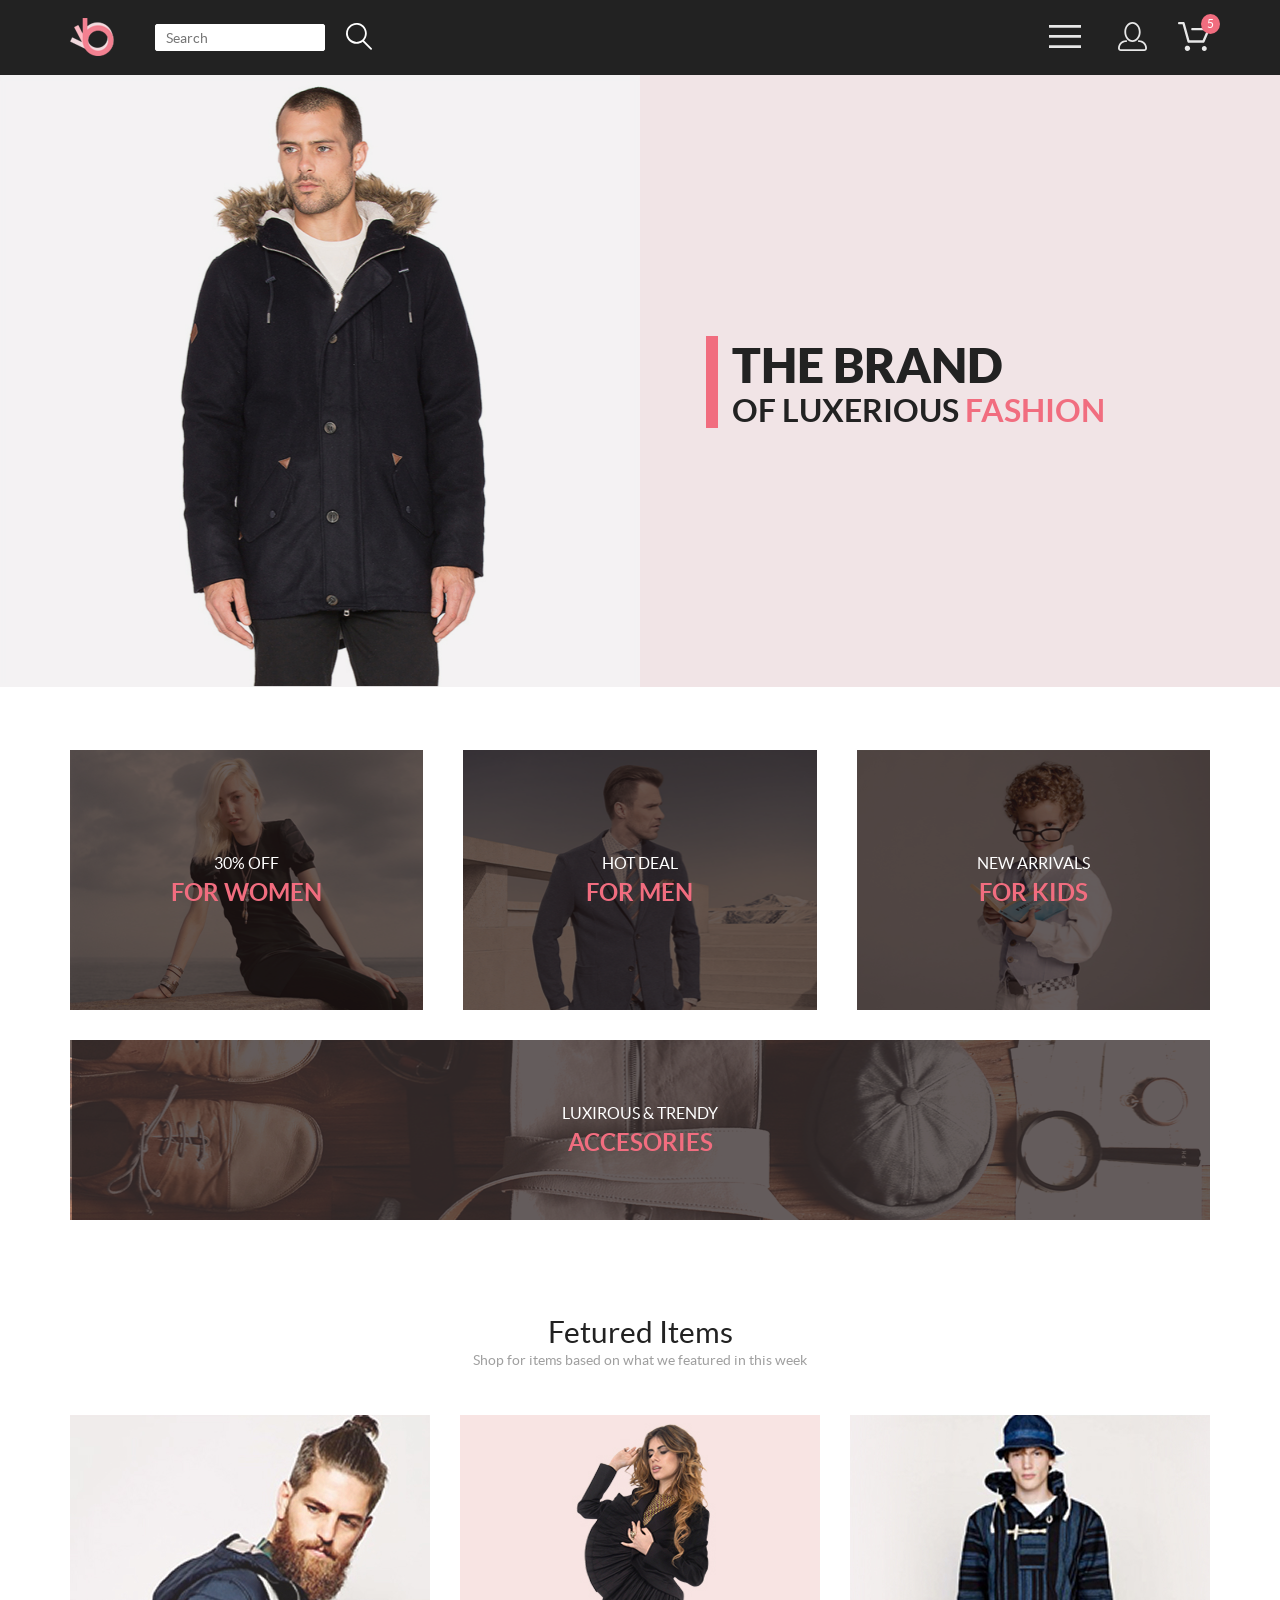
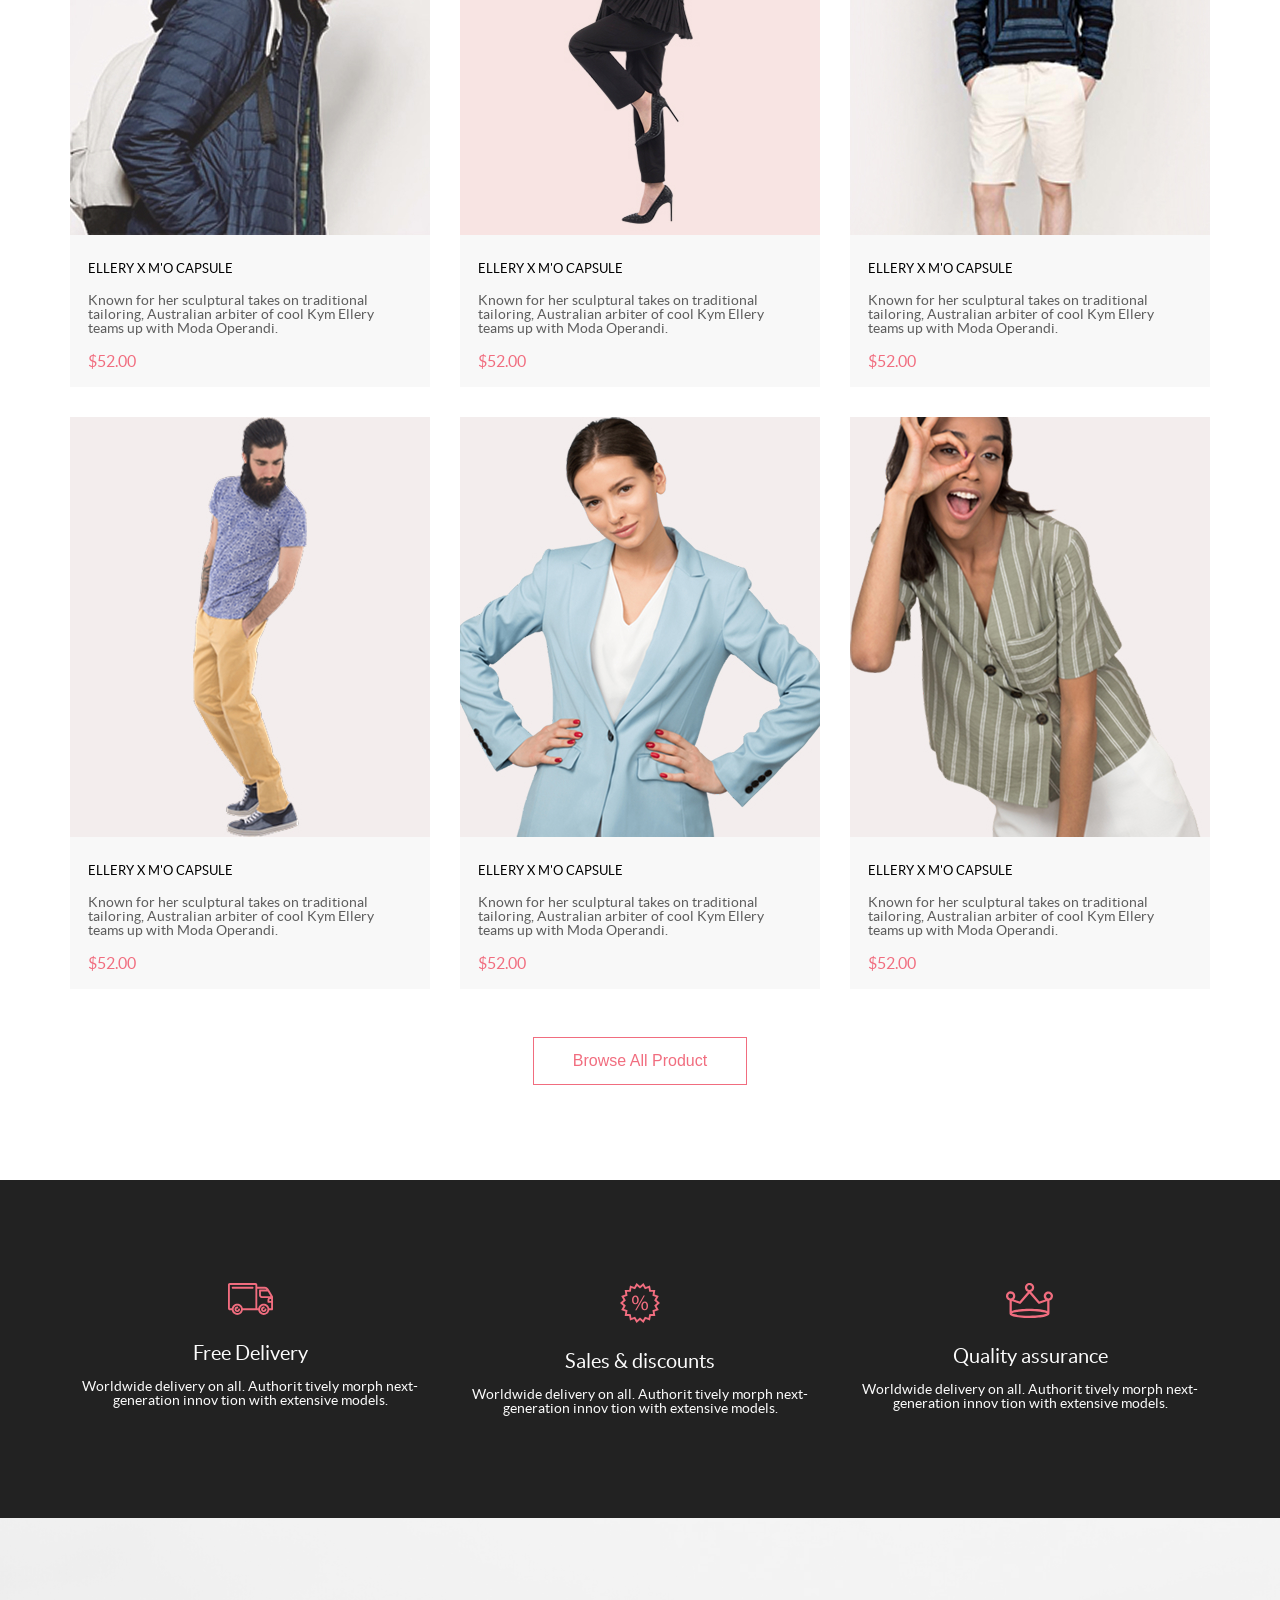
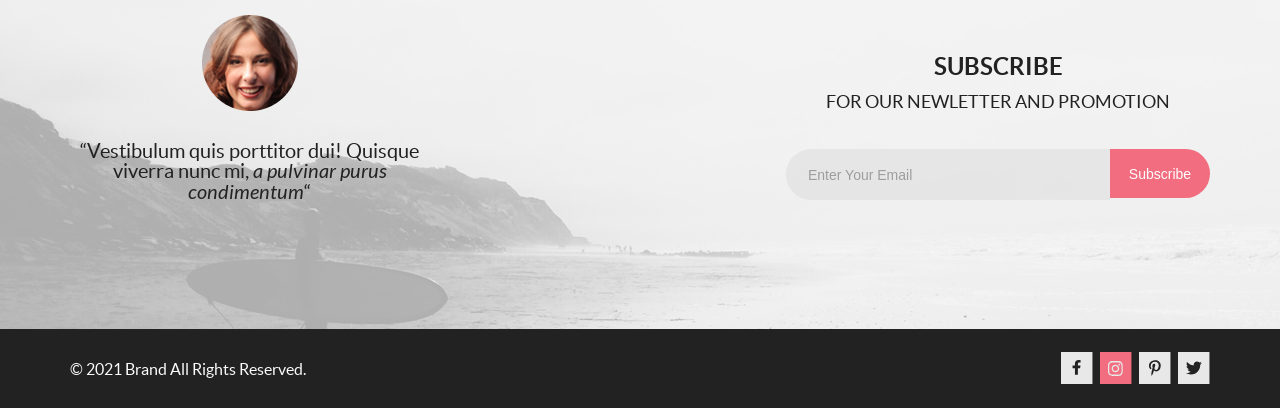
<file: index.html>
<!DOCTYPE html>
<html lang="en">

<head>
    <meta charset="UTF-8">
    <meta name="viewport" content="width=device-width, initial-scale=1.0">
    <link rel="stylesheet" href="css/reset.css">
    <link rel="stylesheet" href="css/all.css">
    <link rel="stylesheet" href="css/style.css">

    <title>Shop</title>
</head>

<body class="page">
    <header class="header">
        <div class="container header__wrp">
            <div class="header__wrp-controls">
                <a href="index.html"><img class="header__logo" src="img/logo.svg" alt="logo"></a>
                <form action="">
                    <label>
                        <input class="header__search_input" type="search" placeholder="Search" id="search">
                        <span class="visually-hidden">Search</span>
                    </label>
                </form>

                <button class="header__search header__search_btn">
                    <svg class="header__search_loope" width="26" height="27" viewBox="0 0 26 27"
                        xmlns="http://www.w3.org/2000/svg">
                        <path class="header__search-bgd"
                            d="M18.0616 17.415C19.6732 15.6549 20.6302 13.3938 20.7717 11.0115C20.9133 8.62924 20.2308 6.27079 18.8389 4.33224C17.447 2.39369 15.4304 0.993102 13.1279 0.365682C10.8254 -0.261738 8.37705 -0.0777777 6.19412 0.886668C4.01119 1.85111 2.22658 3.53731 1.13999 5.66209C0.0534004 7.78686 -0.268993 10.2208 0.226949 12.5552C0.722891 14.8896 2.00696 16.9823 3.86353 18.4818C5.7201 19.9813 8.03609 20.7963 10.4226 20.79C12.6749 20.7931 14.8665 20.059 16.6626 18.7L24.4106 26.507C24.4961 26.596 24.5985 26.6671 24.7118 26.7161C24.8252 26.765 24.9471 26.7908 25.0706 26.792C25.1943 26.7924 25.3167 26.7673 25.4303 26.7182C25.5438 26.6692 25.6461 26.5973 25.7306 26.507C25.9045 26.3261 26.0016 26.0849 26.0016 25.834C26.0016 25.583 25.9045 25.3418 25.7306 25.161L18.0616 17.415ZM1.88858 10.29C1.90141 8.60469 2.41289 6.96093 3.35854 5.56591C4.30419 4.1709 5.64168 3.08707 7.20239 2.45106C8.7631 1.81505 10.4772 1.65533 12.1285 1.99204C13.7799 2.32875 15.2946 3.14682 16.4817 4.3431C17.6688 5.53939 18.4752 7.06035 18.7991 8.71425C19.1231 10.3681 18.9502 12.0809 18.3022 13.6367C17.6542 15.1925 16.5601 16.5216 15.1578 17.4564C13.7555 18.3913 12.1079 18.8901 10.4226 18.89C8.15112 18.8791 5.97677 17.9675 4.37679 16.3551C2.77681 14.7427 1.88193 12.5614 1.88858 10.29Z" />
                    </svg>
                </button>
            </div>
            <div class="header__wrp-controls">
                <button class="header__menu-btn" id="burger" type="button"><svg class="header__icon-color" width="32"
                        height="23" viewBox="0 0 32 23" xmlns="http://www.w3.org/2000/svg">
                        <path d="M0 23V20.31H32V23H0ZM0 12.76V10.07H32V12.76H0ZM0 2.69V0H32V2.69H0Z" />
                    </svg></button>
                <a class="header__reg" href="registration.html"><svg class="header__icon-color" width="29" height="29"
                        viewBox="0 0 29 29" xmlns="http://www.w3.org/2000/svg">
                        <path
                            d="M14.5 19.937C19 19.937 22.656 15.464 22.656 9.968C22.656 4.472 19 0 14.5 0C13.3631 0.0217413 12.2463 0.303398 11.2351 0.823397C10.2239 1.34339 9.34507 2.08794 8.66602 3C7.12663 4.99573 6.30819 7.45381 6.34399 9.974C6.34399 15.465 10 19.937 14.5 19.937ZM14.5 1.813C18 1.813 20.844 5.472 20.844 9.969C20.844 14.466 17.998 18.125 14.5 18.125C11.002 18.125 8.15603 14.465 8.15503 9.969C8.15403 5.473 11 1.813 14.5 1.813ZM20.844 18.125C20.6036 18.125 20.373 18.2205 20.203 18.3905C20.033 18.5605 19.9375 18.7911 19.9375 19.0315C19.9375 19.2719 20.033 19.5025 20.203 19.6725C20.373 19.8425 20.6036 19.938 20.844 19.938C22.526 19.9399 24.1386 20.6088 25.3279 21.7982C26.5172 22.9875 27.1861 24.6 27.188 26.282C27.1875 26.5221 27.0918 26.7523 26.922 26.9221C26.7522 27.0918 26.5221 27.1875 26.282 27.188H2.71997C2.47985 27.1875 2.24975 27.0918 2.07996 26.9221C1.91016 26.7523 1.81449 26.5221 1.81396 26.282C1.81608 24.6001 2.48517 22.9877 3.67444 21.7985C4.86371 20.6092 6.47608 19.9401 8.15796 19.938C8.39824 19.938 8.62868 19.8425 8.79858 19.6726C8.96849 19.5027 9.06396 19.2723 9.06396 19.032C9.06396 18.7917 8.96849 18.5613 8.79858 18.3914C8.62868 18.2215 8.39824 18.126 8.15796 18.126C5.99541 18.1279 3.92201 18.9875 2.39258 20.5164C0.863144 22.0453 0.00264777 24.1185 0 26.281C0.000794067 27.0019 0.287502 27.693 0.797241 28.2027C1.30698 28.7125 1.99811 28.9992 2.71899 29H26.282C27.0027 28.9989 27.6936 28.7121 28.2031 28.2024C28.7126 27.6927 28.9992 27.0017 29 26.281C28.9974 24.1187 28.1372 22.0457 26.6083 20.5168C25.0793 18.9878 23.0063 18.1276 20.844 18.125Z" />
                    </svg></a>
                <a class="header__cart" href="cart.html"><svg class="header__icon-color" width="32" height="29"
                        viewBox="0 0 32 29" xmlns="http://www.w3.org/2000/svg">
                        <path
                            d="M26.2009 29C25.5532 28.9738 24.9415 28.6948 24.4972 28.2227C24.0529 27.7506 23.8114 27.1232 23.8245 26.475C23.8376 25.8269 24.1043 25.2097 24.5673 24.7559C25.0303 24.3022 25.6527 24.048 26.301 24.048C26.9493 24.048 27.5717 24.3022 28.0347 24.7559C28.4977 25.2097 28.7644 25.8269 28.7775 26.475C28.7906 27.1232 28.549 27.7506 28.1047 28.2227C27.6604 28.6948 27.0488 28.9738 26.401 29H26.2009ZM6.75293 26.32C6.75293 25.79 6.91011 25.2718 7.20459 24.8311C7.49907 24.3904 7.91764 24.0469 8.40735 23.844C8.89705 23.6412 9.43594 23.5881 9.95581 23.6915C10.4757 23.7949 10.9532 24.0502 11.328 24.425C11.7028 24.7998 11.9581 25.2773 12.0615 25.7972C12.1649 26.317 12.1118 26.8559 11.9089 27.3456C11.7061 27.8353 11.3626 28.2539 10.9219 28.5483C10.4812 28.8428 9.96304 29 9.43298 29C9.08087 29.0003 8.73212 28.9311 8.40674 28.7966C8.08136 28.662 7.78569 28.4646 7.53662 28.2158C7.28755 27.9669 7.09001 27.6713 6.9552 27.3461C6.82039 27.0208 6.75098 26.6721 6.75098 26.32H6.75293ZM10.553 20.686C10.2935 20.6868 10.0409 20.6024 9.83411 20.4457C9.62727 20.2891 9.47758 20.0689 9.40796 19.819L4.57495 2.36401H1.18201C0.868521 2.36401 0.567859 2.23947 0.346191 2.01781C0.124523 1.79614 0 1.49549 0 1.18201C0 0.868519 0.124523 0.567873 0.346191 0.346205C0.567859 0.124537 0.868521 5.81268e-06 1.18201 5.81268e-06H5.46301C5.7225 -0.00080736 5.97504 0.0837201 6.18176 0.240568C6.38848 0.397416 6.53784 0.617884 6.60693 0.868006L11.4399 18.323H24.6179L29.001 8.27501H14.401C14.2428 8.27961 14.0854 8.25242 13.9379 8.19507C13.7904 8.13771 13.6559 8.05134 13.5424 7.94108C13.4288 7.83082 13.3386 7.69891 13.277 7.55315C13.2154 7.40739 13.1836 7.25075 13.1836 7.0925C13.1836 6.93426 13.2154 6.77762 13.277 6.63186C13.3386 6.4861 13.4288 6.35419 13.5424 6.24393C13.6559 6.13367 13.7904 6.0473 13.9379 5.98994C14.0854 5.93259 14.2428 5.90541 14.401 5.91001H30.814C31.0097 5.90996 31.2022 5.95866 31.3744 6.05172C31.5465 6.14478 31.6928 6.27926 31.7999 6.44301C31.9078 6.60729 31.9734 6.79569 31.9908 6.99145C32.0083 7.18721 31.9771 7.38424 31.9 7.565L26.495 19.977C26.4026 20.1876 26.251 20.3668 26.0585 20.4927C25.866 20.6186 25.641 20.6858 25.411 20.686H10.553Z" />
                    </svg></a>
            </div>
            <nav class="header__nav" id="menu">
                <h2 class="header__nav-title">menu</h2>
                <ul class="header__menu-list">
                    <li class="header__menu-item menu-item">
                        <h3 class="menu-item__title">man</h3>
                        <ul class="menu-item__sub-list">
                            <a class="menu-item__link" href="">
                                <li class="menu-item__sub-item">Accessories</li>
                            </a>
                            <a class="menu-item__link" href="">
                                <li class="menu-item__sub-item">Bags</li>
                            </a>
                            <a class="menu-item__link" href="">
                                <li class="menu-item__sub-item">Denim</li>
                            </a>
                            <a class="menu-item__link" href="">
                                <li class="menu-item__sub-item">T-Shirts</li>
                            </a>
                        </ul>
                    </li>
                </ul>
                <ul class="header__menu-list">
                    <li class="header__menu-item menu-item">
                        <h3 class="menu-item__title">woman</h3>
                        <ul class="menu-item__sub-list">
                            <a class="menu-item__link" href="">
                                <li class="menu-item__sub-item">Accessories</li>
                            </a>
                            <a class="menu-item__link" href="">
                                <li class="menu-item__sub-item">Jackets & Coats</li>
                            </a>
                            <a class="menu-item__link" href="">
                                <li class="menu-item__sub-item">Polos</li>
                            </a>
                            <a class="menu-item__link" href="">
                                <li class="menu-item__sub-item">T-Shirts</li>
                            </a>
                            <a class="menu-item__link" href="">
                                <li class="menu-item__sub-item">Shirts</li>
                            </a>
                        </ul>
                    </li>
                </ul>
                <ul class="header__menu-list">
                    <li class="header__menu-item menu-item">
                        <h3 class="menu-item__title">kids</h3>
                        <ul class="menu-item__sub-list">
                            <a class="menu-item__link" href="">
                                <li class="menu-item__sub-item">Accessories</li>
                            </a>
                            <a class="menu-item__link" href="">
                                <li class="menu-item__sub-item">Jackets & Coats</li>
                            </a>
                            <a class="menu-item__link" href="">
                                <li class="menu-item__sub-item">Polos</li>
                            </a>
                            <a class="menu-item__link" href="">
                                <li class="menu-item__sub-item">T-Shirts</li>
                            </a>
                            <a class="menu-item__link" href="">
                                <li class="menu-item__sub-item">Shirts</li>
                            </a>
                            <a class="menu-item__link" href="">
                                <li class="menu-item__sub-item">Bags</li>
                            </a>
                        </ul>
                    </li>
                </ul>
            </nav>
        </div>
    </header>
    <main>
        <section class="brand" id="bgnd">

            <img class="brand__img" src="img/man.jpg" alt="man">
            <div class="brand__wrp">
                <h1 class="brand__title">the brand<span class="brand__subtitle">of luxerious&nbsp;<span
                            class="brand__subtitle-pink">fashion</span></span></h1>
            </div>


        </section>
        <section class="sales container">
            <h2 class="sales__heading visually-hidden">Sales</h2>
            <ul class="sales__list">
                <li class="sales__item sales__item_women">
                    <p class="sales__text">30% off</p>
                    <h3 class="sales__item-title">for women</h3>
                </li>
                <li class="sales__item sales__item_men">
                    <p class="sales__text">hot deal</p>
                    <h3 class="sales__item-title">for men</h3>
                </li>
                <li class="sales__item sales__item_kids">
                    <p class="sales__text">new arrivals</p>
                    <h3 class="sales__item-title">for kids</h3>
                </li>
                <li class="sales__item sales__item_accesories">
                    <p class="sales__text">luxirous & trendy</p>
                    <h3 class="sales__item-title">accesories</h3>
                </li>
            </ul>
        </section>
        <section class="fetured container">
            <h2 class="fetured__title">Fetured Items</h2>
            <p class="fetured__subtitle">Shop for items based on what we featured in this week</p>
            <ul class="fetured__list">
                <li class="fetured__item">
                    <img class="fetured__img" src="img/product-1.jpg" alt="product-1">
                    <h3 class="fetured__heading">ellery x m'o capsule</h3>
                    <p class="fetured__text">Known for her sculptural takes on traditional tailoring, Australian arbiter
                        of cool Kym Ellery
                        teams up with Moda Operandi.</p>
                    <p class="fetured__price">$52.00</p>
                    <div class="fetured__overlay"></div>
                    <button class="fetured__card-btn">Add to cart</button>
                </li>
                <li class="fetured__item">
                    <img class="fetured__img" src="img/product-2.jpg" alt="product-2">
                    <h3 class="fetured__heading">ellery x m'o capsule</h3>
                    <p class="fetured__text">Known for her sculptural takes on traditional tailoring, Australian arbiter
                        of cool Kym Ellery
                        teams up with Moda Operandi.</p>
                    <p class="fetured__price">$52.00</p>
                    <div class="fetured__overlay"></div>
                    <button class="fetured__card-btn">Add to cart</button>
                </li>
                <li class="fetured__item">
                    <img class="fetured__img" src="img/product-3.jpg" alt="product-3">
                    <h3 class="fetured__heading">ellery x m'o capsule</h3>
                    <p class="fetured__text">Known for her sculptural takes on traditional tailoring, Australian arbiter
                        of cool Kym Ellery
                        teams up with Moda Operandi.</p>
                    <p class="fetured__price">$52.00</p>
                    <div class="fetured__overlay"></div>
                    <button class="fetured__card-btn">Add to cart</button>
                </li>
                <li class="fetured__item">
                    <img class="fetured__img" src="img/product-4.jpg" alt="product-4">
                    <h3 class="fetured__heading">ellery x m'o capsule</h3>
                    <p class="fetured__text">Known for her sculptural takes on traditional tailoring, Australian arbiter
                        of cool Kym Ellery
                        teams up with Moda Operandi.</p>
                    <p class="fetured__price">$52.00</p>
                    <div class="fetured__overlay"></div>
                    <button class="fetured__card-btn">Add to cart</button>
                </li>
                <li class="fetured__item">
                    <img class="fetured__img" src="img/product-5.jpg" alt="product-5">
                    <h3 class="fetured__heading">ellery x m'o capsule</h3>
                    <p class="fetured__text">Known for her sculptural takes on traditional tailoring, Australian arbiter
                        of cool Kym Ellery
                        teams up with Moda Operandi.</p>
                    <p class="fetured__price">$52.00</p>
                    <div class="fetured__overlay"></div>
                    <button class="fetured__card-btn">Add to cart</button>
                </li>
                <li class="fetured__item">
                    <img class="fetured__img" src="img/product-6.jpg" alt="product-6">
                    <h3 class="fetured__heading">ellery x m'o capsule</h3>
                    <p class="fetured__text">Known for her sculptural takes on traditional tailoring, Australian arbiter
                        of cool Kym Ellery
                        teams up with Moda Operandi.</p>
                    <p class="fetured__price">$52.00</p>
                    <div class="fetured__overlay"></div>
                    <button class="fetured__card-btn">Add to cart</button>
                </li>
            </ul>
            <div class="fetured__btn_wrp">
                <button class="fetured__btn">Browse All Product</button>
            </div>
        </section>
        <section class="promo">
            <h2 class="visually-hidden">promo actions</h2>
            <div class="promo__wrp container">
                <ul class="promo__list">
                    <li class="promo__item">
                        <img class="promo__img" src="img/delivery.svg" alt="delivery">
                        <h3 class="promo__title">Free Delivery</h3>
                        <p class="promo__text">Worldwide delivery on all. Authorit tively morph next-generation innov
                            tion with extensive
                            models.
                        </p>
                    </li>
                    <li class="promo__item">
                        <img class="promo__img" src="img/sales.svg" alt="sales">
                        <h3 class="promo__title">Sales & discounts</h3>
                        <p class="promo__text">Worldwide delivery on all. Authorit tively morph next-generation innov
                            tion with extensive
                            models.
                        </p>
                    </li>
                    <li class="promo__item">
                        <img class="promo__img" src="img/quality.svg" alt="quality">
                        <h3 class="promo__title">Quality assurance</h3>
                        <p class="promo__text">Worldwide delivery on all. Authorit tively morph next-generation innov
                            tion with extensive
                            models.
                        </p>
                    </li>
                </ul>
            </div>

        </section>
    </main>
    <footer class="footer">
        <div class="footer__wrp container">
            <div class="footer__box">
                <img class="footer__box-img" src="img/foto.png" alt="foto">
                <p class="footer__box-text">“Vestibulum quis porttitor dui! Quisque viverra nunc mi, <span
                        class="footer__box--italic">a pulvinar purus
                        condimentum</span>“</p>
            </div>
            <div class="footer__subscribe">
                <p class="footer__subscribe-title">subscribe</p>
                <p class="footer__subscribe-subtitle">
                    for our newletter and promotion</p>
                <form class="footer__subscribe-form" action="">
                    <label>
                        <input class="footer__subscribe-input" type="email" name="subscribe" id="subscribe"
                            placeholder="Enter Your Email" required>
                        <span class="visually-hidden">Subscribe mail</span>
                    </label>
                    <button class="footer__subscribe-btn" type="submit">Subscribe</button>
                </form>
            </div>
        </div>
        <div class="footer__socials">
            <div class="footer__socials_wrp container">
                <p class="footer__socials_text">© 2021 Brand All Rights Reserved.</p>
                <ul class="footer__socials_list">
                    <li class="footer__socials_item">
                        <h2 class="visually-hidden">facebook</h2>
                        <a class="footer__socials_link" href="#"> <svg class="footer__icon-color" width="32" height="32"
                                viewBox="0 0 32 32" xmlns="http://www.w3.org/2000/svg">
                                <path d="M31.4506 0H0V32H31.4506V0Z" />
                                <path class="footer__icon-letter"
                                    d="M19.0884 16.28L19.5069 13.616H16.8902V11.8873C16.8902 11.1585 17.2557 10.4481 18.4277 10.4481H19.6172V8.17997C19.6172 8.17997 18.5377 8 17.5056 8C15.3507 8 13.9422 9.27593 13.9422 11.5857V13.616H11.5469V16.28H13.9422V22.72H16.8902V16.28H19.0884Z" />
                            </svg></a>
                    </li>
                    <li class="footer__socials_item">
                        <h2 class="visually-hidden">instagram</h2>
                        <a class="footer__socials_link--insta" href="#"> <svg class="footer__icon-insta" width="32"
                                height="32" viewBox="0 0 32 32" xmlns="http://www.w3.org/2000/svg">
                                <path d="M31.4506 0H0V32H31.4506V0Z" />
                                <g clip-path="url(#clip0_128_232)">
                                    <path class="footer__icon-color"
                                        d="M15.4007 12.6816C13.2855 12.6816 11.5795 14.3849 11.5795 16.4966C11.5795 18.6083 13.2855 20.3117 15.4007 20.3117C17.5158 20.3117 19.2219 18.6083 19.2219 16.4966C19.2219 14.3849 17.5158 12.6816 15.4007 12.6816ZM15.4007 18.9769C14.0338 18.9769 12.9164 17.8646 12.9164 16.4966C12.9164 15.1287 14.0305 14.0164 15.4007 14.0164C16.7709 14.0164 17.885 15.1287 17.885 16.4966C17.885 17.8646 16.7675 18.9769 15.4007 18.9769ZM20.2695 12.5255C20.2695 13.0203 19.8704 13.4154 19.3782 13.4154C18.8827 13.4154 18.4869 13.0169 18.4869 12.5255C18.4869 12.0341 18.886 11.6357 19.3782 11.6357C19.8704 11.6357 20.2695 12.0341 20.2695 12.5255ZM22.8004 13.4287C22.7438 12.2367 22.4711 11.1808 21.5965 10.3109C20.7251 9.44097 19.6675 9.1687 18.4736 9.10894C17.2431 9.03921 13.5549 9.03921 12.3244 9.10894C11.1338 9.16538 10.0763 9.43765 9.20159 10.3076C8.32694 11.1775 8.05755 12.2333 7.99769 13.4253C7.92785 14.6539 7.92785 18.3361 7.99769 19.5646C8.05423 20.7566 8.32694 21.8124 9.20159 22.6824C10.0763 23.5523 11.1305 23.8246 12.3244 23.8843C13.5549 23.9541 17.2431 23.9541 18.4736 23.8843C19.6675 23.8279 20.7251 23.5556 21.5965 22.6824C22.4678 21.8124 22.7405 20.7566 22.8004 19.5646C22.8702 18.3361 22.8702 14.6572 22.8004 13.4287ZM21.2107 20.8828C20.9513 21.5335 20.4491 22.0349 19.7939 22.2972C18.8128 22.6857 16.4849 22.596 15.4007 22.596C14.3165 22.596 11.9852 22.6824 11.0074 22.2972C10.3556 22.0382 9.85343 21.5369 9.5907 20.8828C9.20159 19.9033 9.29139 17.5791 9.29139 16.4966C9.29139 15.4142 9.20492 13.0867 9.5907 12.1105C9.8501 11.4597 10.3523 10.9583 11.0074 10.696C11.9885 10.3076 14.3165 10.3972 15.4007 10.3972C16.4849 10.3972 18.8162 10.3109 19.7939 10.696C20.4458 10.955 20.9479 11.4564 21.2107 12.1105C21.5998 13.09 21.51 15.4142 21.51 16.4966C21.51 17.5791 21.5998 19.9066 21.2107 20.8828Z" />
                                </g>
                                <defs>
                                    <clipPath id="clip0_128_232">
                                        <rect class="footer__icon-color" width="14.8991" height="17"
                                            transform="translate(7.94727 8)" />
                                    </clipPath>
                                </defs>
                            </svg></a>
                    </li>
                    <li class="footer__socials_item">
                        <h2 class="visually-hidden">pinteres</h2>
                        <a class="footer__socials_link" href="#"> <svg class="footer__icon-color" width="32" height="32"
                                viewBox="0 0 32 32" xmlns="http://www.w3.org/2000/svg">
                                <path d="M31.4506 0H0V32H31.4506V0Z" />
                                <g clip-path="url(#clip0_128_240)">
                                    <path class="footer__icon-letter"
                                        d="M16.2657 8.20312C13.081 8.20312 9.93359 10.3406 9.93359 13.8C9.93359 16 11.1628 17.25 11.9077 17.25C12.215 17.25 12.3919 16.3875 12.3919 16.1438C12.3919 15.8531 11.6563 15.2344 11.6563 14.025C11.6563 11.5125 13.5559 9.73125 16.0143 9.73125C18.1281 9.73125 19.6925 10.9406 19.6925 13.1625C19.6925 14.8219 19.0314 17.9344 16.8896 17.9344C16.1167 17.9344 15.4556 17.3719 15.4556 16.5656C15.4556 15.3844 16.275 14.2406 16.275 13.0219C16.275 10.9531 13.3604 11.3281 13.3604 13.8281C13.3604 14.3531 13.4256 14.9344 13.6584 15.4125C13.23 17.2688 12.3547 20.0344 12.3547 21.9469C12.3547 22.5375 12.4385 23.1188 12.4944 23.7094C12.5999 23.8281 12.5471 23.8156 12.7086 23.7563C14.273 21.6 14.2171 21.1781 14.9248 18.3562C15.3066 19.0875 16.2936 19.4812 17.0759 19.4812C20.3723 19.4812 21.8529 16.2469 21.8529 13.3313C21.8529 10.2281 19.1897 8.20312 16.2657 8.20312Z" />
                                </g>
                                <defs>
                                    <clipPath id="clip0_128_240">
                                        <rect class="footer__icon-color" width="11.9193" height="16"
                                            transform="translate(9.93359 8)" />
                                    </clipPath>
                                </defs>
                            </svg></a>
                    </li>
                    <li class="footer__socials_item">
                        <h2 class="visually-hidden">twitter</h2>
                        <a class="footer__socials_link" href="#"> <svg class="footer__icon-color" width="32" height="32"
                                viewBox="0 0 32 32" xmlns="http://www.w3.org/2000/svg">
                                <path d="M31.4506 0H0V32H31.4506V0Z" />
                                <g clip-path="url(#clip0_128_236)">
                                    <path class="footer__icon-letter"
                                        d="M22.2041 12.7405C22.2142 12.8826 22.2142 13.0248 22.2142 13.1669C22.2142 17.5019 18.9369 22.4969 12.947 22.4969C11.1016 22.4969 9.38733 21.9588 7.94531 21.0248C8.20751 21.0552 8.45958 21.0654 8.73186 21.0654C10.2545 21.0654 11.6562 20.5476 12.7755 19.6644C11.3436 19.6339 10.1436 18.6898 9.73016 17.3903C9.93186 17.4207 10.1335 17.441 10.3453 17.441C10.6377 17.441 10.9302 17.4004 11.2024 17.3294C9.71002 17.0248 8.59066 15.705 8.59066 14.1111V14.0705C9.02426 14.3141 9.5285 14.4664 10.0629 14.4867C9.1856 13.8979 8.61084 12.8928 8.61084 11.7557C8.61084 11.1466 8.77215 10.5882 9.05452 10.1009C10.6579 12.0908 13.068 13.3902 15.7704 13.5324C15.72 13.2887 15.6898 13.035 15.6898 12.7811C15.6898 10.974 17.1419 9.50195 18.9469 9.50195C19.8847 9.50195 20.7318 9.89789 21.3267 10.5375C22.0628 10.3954 22.7687 10.1212 23.3939 9.74561C23.1519 10.507 22.6376 11.1466 21.962 11.5527C22.6175 11.4817 23.2528 11.2989 23.8376 11.0451C23.394 11.6948 22.8394 12.2735 22.2041 12.7405Z" />
                                </g>
                                <defs>
                                    <clipPath id="clip0_128_236">
                                        <rect class="footer__icon-color" width="15.8924" height="16"
                                            transform="translate(7.94531 8)" />
                                    </clipPath>
                                </defs>
                            </svg></a>
                    </li>
                </ul>
            </div>
        </div>
    </footer>

    <script src="js/script.js"></script>
</body>

</html>
</file>
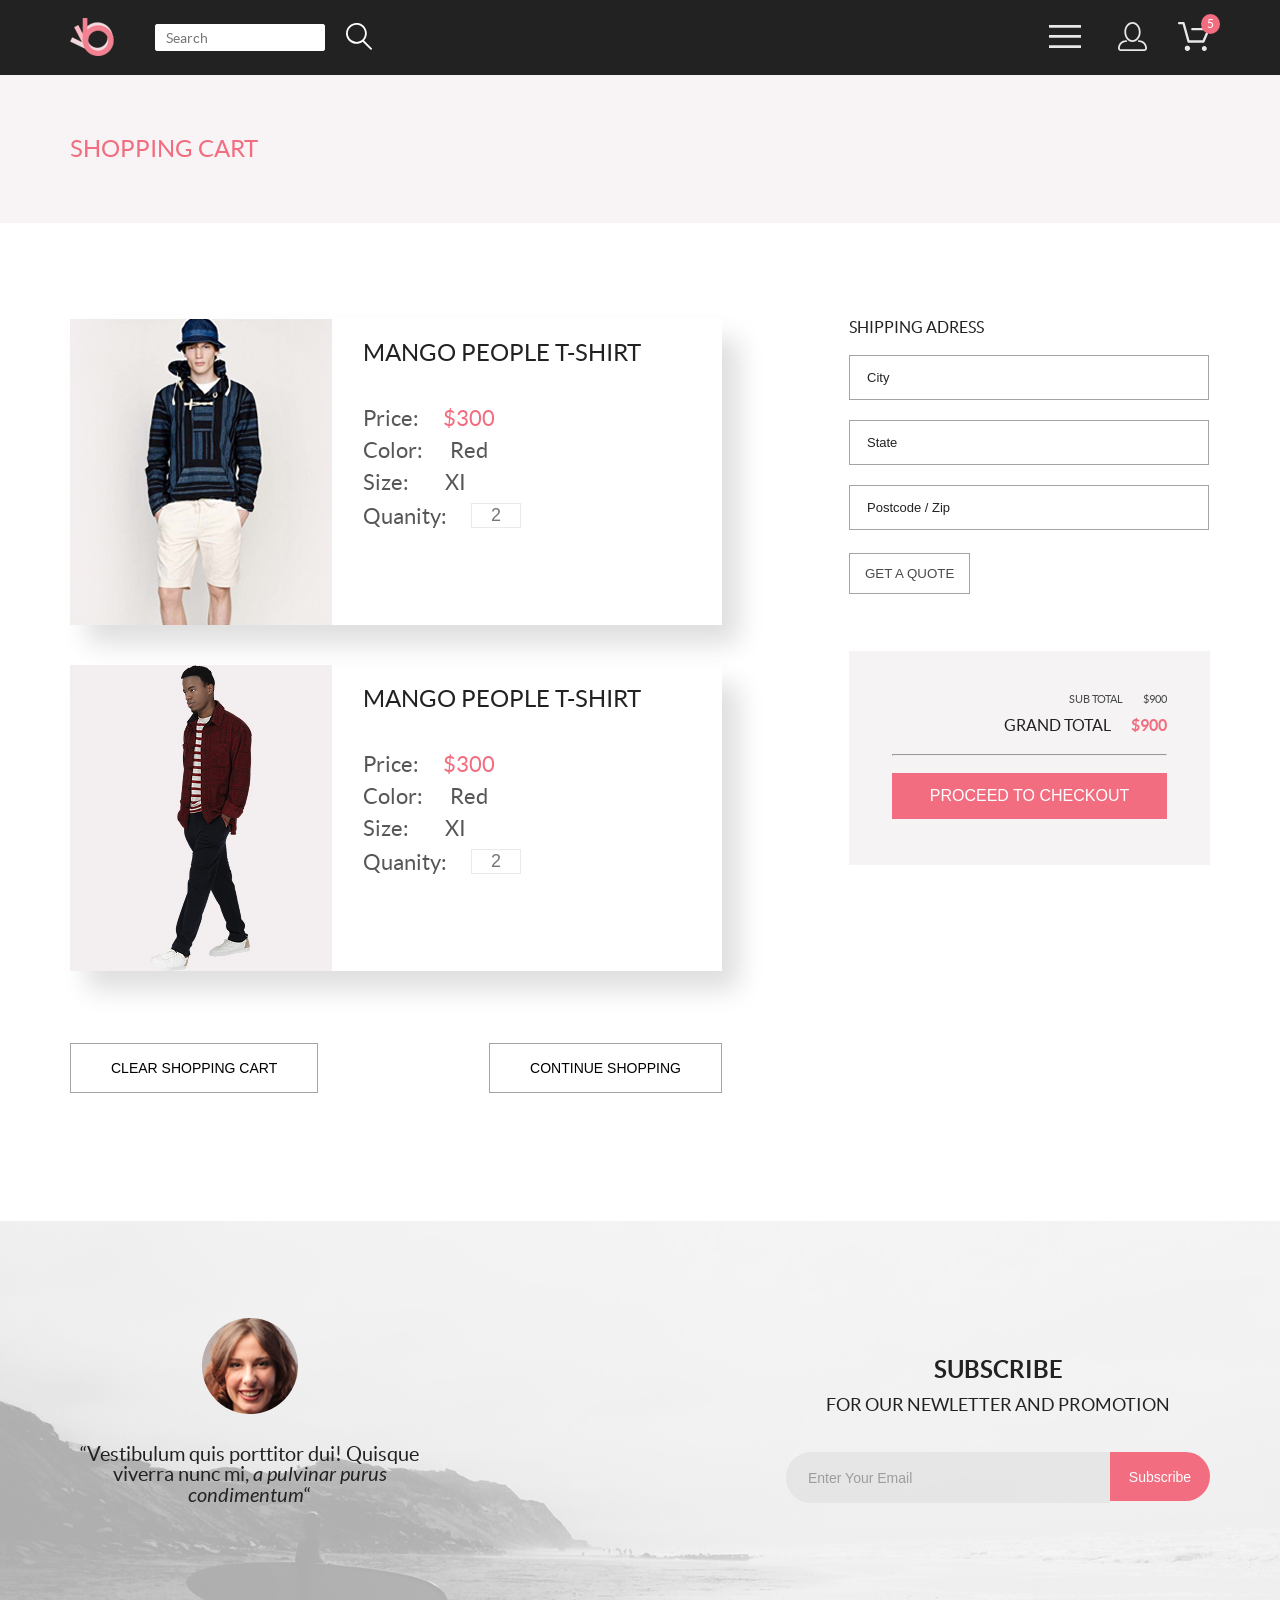
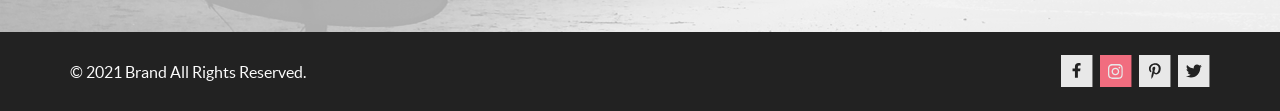
<file: cart.html>
<!DOCTYPE html>
<html lang="en">

<head>
    <meta charset="UTF-8">
    <meta name="viewport" content="width=device-width, initial-scale=1.0">
    <link rel="stylesheet" href="css/reset.css">
    <link rel="stylesheet" href="css/all.css">
    <link rel="stylesheet" href="css/style.css">

    <title>Cart</title>
</head>

<body class="page">
    <header class="header">
        <div class="container header__wrp">
            <div class="header__wrp-controls">
                <a href="index.html"><img class="header__logo" src="img/logo.svg" alt="logo"></a>
                <form action="">
                    <label>
                        <input class="header__search_input" type="search" placeholder="Search" id="search">
                        <span class="visually-hidden">Search</span>
                    </label>
                </form>

                <button class="header__search header__search_btn">
                    <svg class="header__search_loope" width="26" height="27" viewBox="0 0 26 27"
                        xmlns="http://www.w3.org/2000/svg">
                        <path class="header__search-bgd"
                            d="M18.0616 17.415C19.6732 15.6549 20.6302 13.3938 20.7717 11.0115C20.9133 8.62924 20.2308 6.27079 18.8389 4.33224C17.447 2.39369 15.4304 0.993102 13.1279 0.365682C10.8254 -0.261738 8.37705 -0.0777777 6.19412 0.886668C4.01119 1.85111 2.22658 3.53731 1.13999 5.66209C0.0534004 7.78686 -0.268993 10.2208 0.226949 12.5552C0.722891 14.8896 2.00696 16.9823 3.86353 18.4818C5.7201 19.9813 8.03609 20.7963 10.4226 20.79C12.6749 20.7931 14.8665 20.059 16.6626 18.7L24.4106 26.507C24.4961 26.596 24.5985 26.6671 24.7118 26.7161C24.8252 26.765 24.9471 26.7908 25.0706 26.792C25.1943 26.7924 25.3167 26.7673 25.4303 26.7182C25.5438 26.6692 25.6461 26.5973 25.7306 26.507C25.9045 26.3261 26.0016 26.0849 26.0016 25.834C26.0016 25.583 25.9045 25.3418 25.7306 25.161L18.0616 17.415ZM1.88858 10.29C1.90141 8.60469 2.41289 6.96093 3.35854 5.56591C4.30419 4.1709 5.64168 3.08707 7.20239 2.45106C8.7631 1.81505 10.4772 1.65533 12.1285 1.99204C13.7799 2.32875 15.2946 3.14682 16.4817 4.3431C17.6688 5.53939 18.4752 7.06035 18.7991 8.71425C19.1231 10.3681 18.9502 12.0809 18.3022 13.6367C17.6542 15.1925 16.5601 16.5216 15.1578 17.4564C13.7555 18.3913 12.1079 18.8901 10.4226 18.89C8.15112 18.8791 5.97677 17.9675 4.37679 16.3551C2.77681 14.7427 1.88193 12.5614 1.88858 10.29Z" />
                    </svg>
                </button>
            </div>
            <div class="header__wrp-controls">
                <button class="header__menu-btn" id="burger" type="button"><svg class="header__icon-color" width="32"
                        height="23" viewBox="0 0 32 23" xmlns="http://www.w3.org/2000/svg">
                        <path d="M0 23V20.31H32V23H0ZM0 12.76V10.07H32V12.76H0ZM0 2.69V0H32V2.69H0Z" />
                    </svg></button>
                <a class="header__reg" href="registration.html"><svg class="header__icon-color" width="29" height="29"
                        viewBox="0 0 29 29" xmlns="http://www.w3.org/2000/svg">
                        <path
                            d="M14.5 19.937C19 19.937 22.656 15.464 22.656 9.968C22.656 4.472 19 0 14.5 0C13.3631 0.0217413 12.2463 0.303398 11.2351 0.823397C10.2239 1.34339 9.34507 2.08794 8.66602 3C7.12663 4.99573 6.30819 7.45381 6.34399 9.974C6.34399 15.465 10 19.937 14.5 19.937ZM14.5 1.813C18 1.813 20.844 5.472 20.844 9.969C20.844 14.466 17.998 18.125 14.5 18.125C11.002 18.125 8.15603 14.465 8.15503 9.969C8.15403 5.473 11 1.813 14.5 1.813ZM20.844 18.125C20.6036 18.125 20.373 18.2205 20.203 18.3905C20.033 18.5605 19.9375 18.7911 19.9375 19.0315C19.9375 19.2719 20.033 19.5025 20.203 19.6725C20.373 19.8425 20.6036 19.938 20.844 19.938C22.526 19.9399 24.1386 20.6088 25.3279 21.7982C26.5172 22.9875 27.1861 24.6 27.188 26.282C27.1875 26.5221 27.0918 26.7523 26.922 26.9221C26.7522 27.0918 26.5221 27.1875 26.282 27.188H2.71997C2.47985 27.1875 2.24975 27.0918 2.07996 26.9221C1.91016 26.7523 1.81449 26.5221 1.81396 26.282C1.81608 24.6001 2.48517 22.9877 3.67444 21.7985C4.86371 20.6092 6.47608 19.9401 8.15796 19.938C8.39824 19.938 8.62868 19.8425 8.79858 19.6726C8.96849 19.5027 9.06396 19.2723 9.06396 19.032C9.06396 18.7917 8.96849 18.5613 8.79858 18.3914C8.62868 18.2215 8.39824 18.126 8.15796 18.126C5.99541 18.1279 3.92201 18.9875 2.39258 20.5164C0.863144 22.0453 0.00264777 24.1185 0 26.281C0.000794067 27.0019 0.287502 27.693 0.797241 28.2027C1.30698 28.7125 1.99811 28.9992 2.71899 29H26.282C27.0027 28.9989 27.6936 28.7121 28.2031 28.2024C28.7126 27.6927 28.9992 27.0017 29 26.281C28.9974 24.1187 28.1372 22.0457 26.6083 20.5168C25.0793 18.9878 23.0063 18.1276 20.844 18.125Z" />
                    </svg></a>
                <a class="header__cart" href="cart.html"><svg class="header__icon-color" width="32" height="29"
                        viewBox="0 0 32 29" xmlns="http://www.w3.org/2000/svg">
                        <path
                            d="M26.2009 29C25.5532 28.9738 24.9415 28.6948 24.4972 28.2227C24.0529 27.7506 23.8114 27.1232 23.8245 26.475C23.8376 25.8269 24.1043 25.2097 24.5673 24.7559C25.0303 24.3022 25.6527 24.048 26.301 24.048C26.9493 24.048 27.5717 24.3022 28.0347 24.7559C28.4977 25.2097 28.7644 25.8269 28.7775 26.475C28.7906 27.1232 28.549 27.7506 28.1047 28.2227C27.6604 28.6948 27.0488 28.9738 26.401 29H26.2009ZM6.75293 26.32C6.75293 25.79 6.91011 25.2718 7.20459 24.8311C7.49907 24.3904 7.91764 24.0469 8.40735 23.844C8.89705 23.6412 9.43594 23.5881 9.95581 23.6915C10.4757 23.7949 10.9532 24.0502 11.328 24.425C11.7028 24.7998 11.9581 25.2773 12.0615 25.7972C12.1649 26.317 12.1118 26.8559 11.9089 27.3456C11.7061 27.8353 11.3626 28.2539 10.9219 28.5483C10.4812 28.8428 9.96304 29 9.43298 29C9.08087 29.0003 8.73212 28.9311 8.40674 28.7966C8.08136 28.662 7.78569 28.4646 7.53662 28.2158C7.28755 27.9669 7.09001 27.6713 6.9552 27.3461C6.82039 27.0208 6.75098 26.6721 6.75098 26.32H6.75293ZM10.553 20.686C10.2935 20.6868 10.0409 20.6024 9.83411 20.4457C9.62727 20.2891 9.47758 20.0689 9.40796 19.819L4.57495 2.36401H1.18201C0.868521 2.36401 0.567859 2.23947 0.346191 2.01781C0.124523 1.79614 0 1.49549 0 1.18201C0 0.868519 0.124523 0.567873 0.346191 0.346205C0.567859 0.124537 0.868521 5.81268e-06 1.18201 5.81268e-06H5.46301C5.7225 -0.00080736 5.97504 0.0837201 6.18176 0.240568C6.38848 0.397416 6.53784 0.617884 6.60693 0.868006L11.4399 18.323H24.6179L29.001 8.27501H14.401C14.2428 8.27961 14.0854 8.25242 13.9379 8.19507C13.7904 8.13771 13.6559 8.05134 13.5424 7.94108C13.4288 7.83082 13.3386 7.69891 13.277 7.55315C13.2154 7.40739 13.1836 7.25075 13.1836 7.0925C13.1836 6.93426 13.2154 6.77762 13.277 6.63186C13.3386 6.4861 13.4288 6.35419 13.5424 6.24393C13.6559 6.13367 13.7904 6.0473 13.9379 5.98994C14.0854 5.93259 14.2428 5.90541 14.401 5.91001H30.814C31.0097 5.90996 31.2022 5.95866 31.3744 6.05172C31.5465 6.14478 31.6928 6.27926 31.7999 6.44301C31.9078 6.60729 31.9734 6.79569 31.9908 6.99145C32.0083 7.18721 31.9771 7.38424 31.9 7.565L26.495 19.977C26.4026 20.1876 26.251 20.3668 26.0585 20.4927C25.866 20.6186 25.641 20.6858 25.411 20.686H10.553Z" />
                    </svg></a>
            </div>
            <nav class="header__nav" id="menu">
                <h2 class="header__nav-title">menu</h2>
                <ul class="header__menu-list">
                    <li class="header__menu-item menu-item">
                        <h3 class="menu-item__title">man</h3>
                        <ul class="menu-item__sub-list">
                            <a class="menu-item__link" href="">
                                <li class="menu-item__sub-item">Accessories</li>
                            </a>
                            <a class="menu-item__link" href="">
                                <li class="menu-item__sub-item">Bags</li>
                            </a>
                            <a class="menu-item__link" href="">
                                <li class="menu-item__sub-item">Denim</li>
                            </a>
                            <a class="menu-item__link" href="">
                                <li class="menu-item__sub-item">T-Shirts</li>
                            </a>
                        </ul>
                    </li>
                </ul>
                <ul class="header__menu-list">
                    <li class="header__menu-item menu-item">
                        <h3 class="menu-item__title">woman</h3>
                        <ul class="menu-item__sub-list">
                            <a class="menu-item__link" href="">
                                <li class="menu-item__sub-item">Accessories</li>
                            </a>
                            <a class="menu-item__link" href="">
                                <li class="menu-item__sub-item">Jackets & Coats</li>
                            </a>
                            <a class="menu-item__link" href="">
                                <li class="menu-item__sub-item">Polos</li>
                            </a>
                            <a class="menu-item__link" href="">
                                <li class="menu-item__sub-item">T-Shirts</li>
                            </a>
                            <a class="menu-item__link" href="">
                                <li class="menu-item__sub-item">Shirts</li>
                            </a>
                        </ul>
                    </li>
                </ul>
                <ul class="header__menu-list">
                    <li class="header__menu-item menu-item">
                        <h3 class="menu-item__title">kids</h3>
                        <ul class="menu-item__sub-list">
                            <a class="menu-item__link" href="">
                                <li class="menu-item__sub-item">Accessories</li>
                            </a>
                            <a class="menu-item__link" href="">
                                <li class="menu-item__sub-item">Jackets & Coats</li>
                            </a>
                            <a class="menu-item__link" href="">
                                <li class="menu-item__sub-item">Polos</li>
                            </a>
                            <a class="menu-item__link" href="">
                                <li class="menu-item__sub-item">T-Shirts</li>
                            </a>
                            <a class="menu-item__link" href="">
                                <li class="menu-item__sub-item">Shirts</li>
                            </a>
                            <a class="menu-item__link" href="">
                                <li class="menu-item__sub-item">Bags</li>
                            </a>
                        </ul>
                    </li>
                </ul>
            </nav>
        </div>
    </header>
    <main>
        <section>
            <div class="cart">
                <div class="cart__header container">
                    <h1 class="cart__title">shopping cart</h1>
                </div>
            </div>
            <div class="cart__wrp container">
                <div class="cart__shopping">
                    <ul>
                        <li class="cart__card">
                            <img src="img/cart-1.jpg" alt="shopping">
                            <ul class="cart__card_discriptions">
                                <li class="cart__card_title cart__card-property">mango people t-shirt</li>
                                <li class="cart__card_wrp">
                                    <div class="cart__card_price cart__card-property">Price:</div>
                                    <div class="cart__card-value cart__card-property cart__card_price-color">$300</div>
                                </li>
                                <li class="cart__card_wrp">
                                    <div class="cart__card_color cart__card-property">Color:</div>
                                    <div class="cart__card-value cart__card-property">Red</div>
                                </li>
                                <li class="cart__card_wrp">
                                    <div class="cart__card_size cart__card-property">Size:</div>
                                    <div class="cart__card-value cart__card-property">XI</div>
                                </li>
                                <li class="cart__card_wrp">
                                    <div class="cart__card_quanity cart__card-property">Quanity:</div>
                                    <label for="quanity1"><span class="visually-hidden">Quanity 1</span></label>
                                    <input class="cart__card-value cart__card-property cart__card_quanity-border"
                                        type="text" placeholder="2" name="quanity1" id="quanity1" required>
                                </li>
                            </ul>

                        </li>
                        <li class="cart__card">
                            <img src="img/cart-2.jpg" alt="shopping">
                            <ul class="cart__card_discriptions">
                                <li class="cart__card_title cart__card-property">mango people t-shirt</li>
                                <li class="cart__card_wrp">
                                    <div class="cart__card_price cart__card-property">Price:</div>
                                    <div class="cart__card-value cart__card-property cart__card_price-color">$300</div>
                                </li>
                                <li class="cart__card_wrp">
                                    <div class="cart__card_color cart__card-property">Color:</div>
                                    <div class="cart__card-value cart__card-property">Red</div>
                                </li>
                                <li class="cart__card_wrp">
                                    <div class="cart__card_size cart__card-property">Size:</div>
                                    <div class="cart__card-value cart__card-property">XI</div>
                                </li>
                                <li class="cart__card_wrp">
                                    <div class="cart__card_quanity cart__card-property">Quanity:</div>
                                    <label for="quanity2"><span class="visually-hidden">Quanity 2</span></label>
                                    <input class="cart__card-value cart__card-property cart__card_quanity-border"
                                        type="text" placeholder="2" name="quanity2" id="quanity2" required>
                                </li>
                            </ul>
                        </li>
                    </ul>

                    <div class="cart__btn">
                        <button type="reset" class="cart__btn_clear">Clear shopping cart</button>
                        <button type="button" class="cart__btn_continue">Continue shopping</button>
                    </div>
                </div>
                <div class="cart__buy">
                    <form class="cart__form" action="#">
                        <fieldset class="cart__form_adress">
                            <legend class="cart__form_legend">shipping adress</legend>

                            <label for="city"><span class="visually-hidden">City</span></label>
                            <input class="cart__form_property" type="text" placeholder="City" name="city" id="city"
                                required>
                            <label for="state"><span class="visually-hidden">State</span></label>
                            <input class="cart__form_property" type="text" placeholder="State" name="state" id="state"
                                required>
                            <label for="postcode"><span class="visually-hidden">Postcode / Zip</span></label>
                            <input class="cart__form_property" type="text" placeholder="Postcode / Zip" name="postcode"
                                id="postcode" required>
                        </fieldset>

                        <button type="submit" class="cart__btn_quote">get a quote</button>
                    </form>
                    <div class="cart__total">
                        <div class="cart__total_wrp">
                            <div class="cart__total_sub">sub total</div>
                            <div class="cart__total_sub-value">$900</div>
                        </div>
                        <div class="cart__total_wrp">
                            <div class="cart__total_grand">grand total</div>
                            <div class="cart__total_grand-value">$900</div>
                        </div>
                        <hr class="cart__total_hr">
                        <button class="cart__total_btn">proceed to checkout</button>
                    </div>
                </div>

            </div>
        </section>
    </main>
    <footer class="footer">
        <div class="footer__wrp container">
            <div class="footer__box">
                <img class="footer__box-img" src="img/foto.png" alt="foto">
                <p class="footer__box-text">“Vestibulum quis porttitor dui! Quisque viverra nunc mi, <span
                        class="footer__box--italic">a pulvinar purus
                        condimentum</span>“</p>
            </div>
            <div class="footer__subscribe">
                <p class="footer__subscribe-title">subscribe</p>
                <p class="footer__subscribe-subtitle">
                    for our newletter and promotion</p>
                <form class="footer__subscribe-form" action="">
                    <label>
                        <input class="footer__subscribe-input" type="email" name="subscribe" id="subscribe"
                            placeholder="Enter Your Email" required>
                        <span class="visually-hidden">Subscribe mail</span>
                    </label>
                    <button class="footer__subscribe-btn" type="submit">Subscribe</button>
                </form>
            </div>
        </div>
        <div class="footer__socials">
            <div class="footer__socials_wrp container">
                <p class="footer__socials_text">© 2021 Brand All Rights Reserved.</p>
                <ul class="footer__socials_list">
                    <li class="footer__socials_item">
                        <h2 class="visually-hidden">facebook</h2>
                        <a class="footer__socials_link" href="#"> <svg class="footer__icon-color" width="32" height="32"
                                viewBox="0 0 32 32" xmlns="http://www.w3.org/2000/svg">
                                <path d="M31.4506 0H0V32H31.4506V0Z" />
                                <path class="footer__icon-letter"
                                    d="M19.0884 16.28L19.5069 13.616H16.8902V11.8873C16.8902 11.1585 17.2557 10.4481 18.4277 10.4481H19.6172V8.17997C19.6172 8.17997 18.5377 8 17.5056 8C15.3507 8 13.9422 9.27593 13.9422 11.5857V13.616H11.5469V16.28H13.9422V22.72H16.8902V16.28H19.0884Z" />
                            </svg></a>
                    </li>
                    <li class="footer__socials_item">
                        <h2 class="visually-hidden">instagram</h2>
                        <a class="footer__socials_link--insta" href="#"> <svg class="footer__icon-insta" width="32"
                                height="32" viewBox="0 0 32 32" xmlns="http://www.w3.org/2000/svg">
                                <path d="M31.4506 0H0V32H31.4506V0Z" />
                                <g clip-path="url(#clip0_128_232)">
                                    <path class="footer__icon-color"
                                        d="M15.4007 12.6816C13.2855 12.6816 11.5795 14.3849 11.5795 16.4966C11.5795 18.6083 13.2855 20.3117 15.4007 20.3117C17.5158 20.3117 19.2219 18.6083 19.2219 16.4966C19.2219 14.3849 17.5158 12.6816 15.4007 12.6816ZM15.4007 18.9769C14.0338 18.9769 12.9164 17.8646 12.9164 16.4966C12.9164 15.1287 14.0305 14.0164 15.4007 14.0164C16.7709 14.0164 17.885 15.1287 17.885 16.4966C17.885 17.8646 16.7675 18.9769 15.4007 18.9769ZM20.2695 12.5255C20.2695 13.0203 19.8704 13.4154 19.3782 13.4154C18.8827 13.4154 18.4869 13.0169 18.4869 12.5255C18.4869 12.0341 18.886 11.6357 19.3782 11.6357C19.8704 11.6357 20.2695 12.0341 20.2695 12.5255ZM22.8004 13.4287C22.7438 12.2367 22.4711 11.1808 21.5965 10.3109C20.7251 9.44097 19.6675 9.1687 18.4736 9.10894C17.2431 9.03921 13.5549 9.03921 12.3244 9.10894C11.1338 9.16538 10.0763 9.43765 9.20159 10.3076C8.32694 11.1775 8.05755 12.2333 7.99769 13.4253C7.92785 14.6539 7.92785 18.3361 7.99769 19.5646C8.05423 20.7566 8.32694 21.8124 9.20159 22.6824C10.0763 23.5523 11.1305 23.8246 12.3244 23.8843C13.5549 23.9541 17.2431 23.9541 18.4736 23.8843C19.6675 23.8279 20.7251 23.5556 21.5965 22.6824C22.4678 21.8124 22.7405 20.7566 22.8004 19.5646C22.8702 18.3361 22.8702 14.6572 22.8004 13.4287ZM21.2107 20.8828C20.9513 21.5335 20.4491 22.0349 19.7939 22.2972C18.8128 22.6857 16.4849 22.596 15.4007 22.596C14.3165 22.596 11.9852 22.6824 11.0074 22.2972C10.3556 22.0382 9.85343 21.5369 9.5907 20.8828C9.20159 19.9033 9.29139 17.5791 9.29139 16.4966C9.29139 15.4142 9.20492 13.0867 9.5907 12.1105C9.8501 11.4597 10.3523 10.9583 11.0074 10.696C11.9885 10.3076 14.3165 10.3972 15.4007 10.3972C16.4849 10.3972 18.8162 10.3109 19.7939 10.696C20.4458 10.955 20.9479 11.4564 21.2107 12.1105C21.5998 13.09 21.51 15.4142 21.51 16.4966C21.51 17.5791 21.5998 19.9066 21.2107 20.8828Z" />
                                </g>
                                <defs>
                                    <clipPath id="clip0_128_232">
                                        <rect class="footer__icon-color" width="14.8991" height="17"
                                            transform="translate(7.94727 8)" />
                                    </clipPath>
                                </defs>
                            </svg></a>
                    </li>
                    <li class="footer__socials_item">
                        <h2 class="visually-hidden">pinteres</h2>
                        <a class="footer__socials_link" href="#"> <svg class="footer__icon-color" width="32" height="32"
                                viewBox="0 0 32 32" xmlns="http://www.w3.org/2000/svg">
                                <path d="M31.4506 0H0V32H31.4506V0Z" />
                                <g clip-path="url(#clip0_128_240)">
                                    <path class="footer__icon-letter"
                                        d="M16.2657 8.20312C13.081 8.20312 9.93359 10.3406 9.93359 13.8C9.93359 16 11.1628 17.25 11.9077 17.25C12.215 17.25 12.3919 16.3875 12.3919 16.1438C12.3919 15.8531 11.6563 15.2344 11.6563 14.025C11.6563 11.5125 13.5559 9.73125 16.0143 9.73125C18.1281 9.73125 19.6925 10.9406 19.6925 13.1625C19.6925 14.8219 19.0314 17.9344 16.8896 17.9344C16.1167 17.9344 15.4556 17.3719 15.4556 16.5656C15.4556 15.3844 16.275 14.2406 16.275 13.0219C16.275 10.9531 13.3604 11.3281 13.3604 13.8281C13.3604 14.3531 13.4256 14.9344 13.6584 15.4125C13.23 17.2688 12.3547 20.0344 12.3547 21.9469C12.3547 22.5375 12.4385 23.1188 12.4944 23.7094C12.5999 23.8281 12.5471 23.8156 12.7086 23.7563C14.273 21.6 14.2171 21.1781 14.9248 18.3562C15.3066 19.0875 16.2936 19.4812 17.0759 19.4812C20.3723 19.4812 21.8529 16.2469 21.8529 13.3313C21.8529 10.2281 19.1897 8.20312 16.2657 8.20312Z" />
                                </g>
                                <defs>
                                    <clipPath id="clip0_128_240">
                                        <rect class="footer__icon-color" width="11.9193" height="16"
                                            transform="translate(9.93359 8)" />
                                    </clipPath>
                                </defs>
                            </svg></a>
                    </li>
                    <li class="footer__socials_item">
                        <h2 class="visually-hidden">twitter</h2>
                        <a class="footer__socials_link" href="#"> <svg class="footer__icon-color" width="32" height="32"
                                viewBox="0 0 32 32" xmlns="http://www.w3.org/2000/svg">
                                <path d="M31.4506 0H0V32H31.4506V0Z" />
                                <g clip-path="url(#clip0_128_236)">
                                    <path class="footer__icon-letter"
                                        d="M22.2041 12.7405C22.2142 12.8826 22.2142 13.0248 22.2142 13.1669C22.2142 17.5019 18.9369 22.4969 12.947 22.4969C11.1016 22.4969 9.38733 21.9588 7.94531 21.0248C8.20751 21.0552 8.45958 21.0654 8.73186 21.0654C10.2545 21.0654 11.6562 20.5476 12.7755 19.6644C11.3436 19.6339 10.1436 18.6898 9.73016 17.3903C9.93186 17.4207 10.1335 17.441 10.3453 17.441C10.6377 17.441 10.9302 17.4004 11.2024 17.3294C9.71002 17.0248 8.59066 15.705 8.59066 14.1111V14.0705C9.02426 14.3141 9.5285 14.4664 10.0629 14.4867C9.1856 13.8979 8.61084 12.8928 8.61084 11.7557C8.61084 11.1466 8.77215 10.5882 9.05452 10.1009C10.6579 12.0908 13.068 13.3902 15.7704 13.5324C15.72 13.2887 15.6898 13.035 15.6898 12.7811C15.6898 10.974 17.1419 9.50195 18.9469 9.50195C19.8847 9.50195 20.7318 9.89789 21.3267 10.5375C22.0628 10.3954 22.7687 10.1212 23.3939 9.74561C23.1519 10.507 22.6376 11.1466 21.962 11.5527C22.6175 11.4817 23.2528 11.2989 23.8376 11.0451C23.394 11.6948 22.8394 12.2735 22.2041 12.7405Z" />
                                </g>
                                <defs>
                                    <clipPath id="clip0_128_236">
                                        <rect class="footer__icon-color" width="15.8924" height="16"
                                            transform="translate(7.94531 8)" />
                                    </clipPath>
                                </defs>
                            </svg></a>
                    </li>
                </ul>
            </div>
        </div>
    </footer>

    <script src="js/script.js"></script>
</body>

</html>
</file>
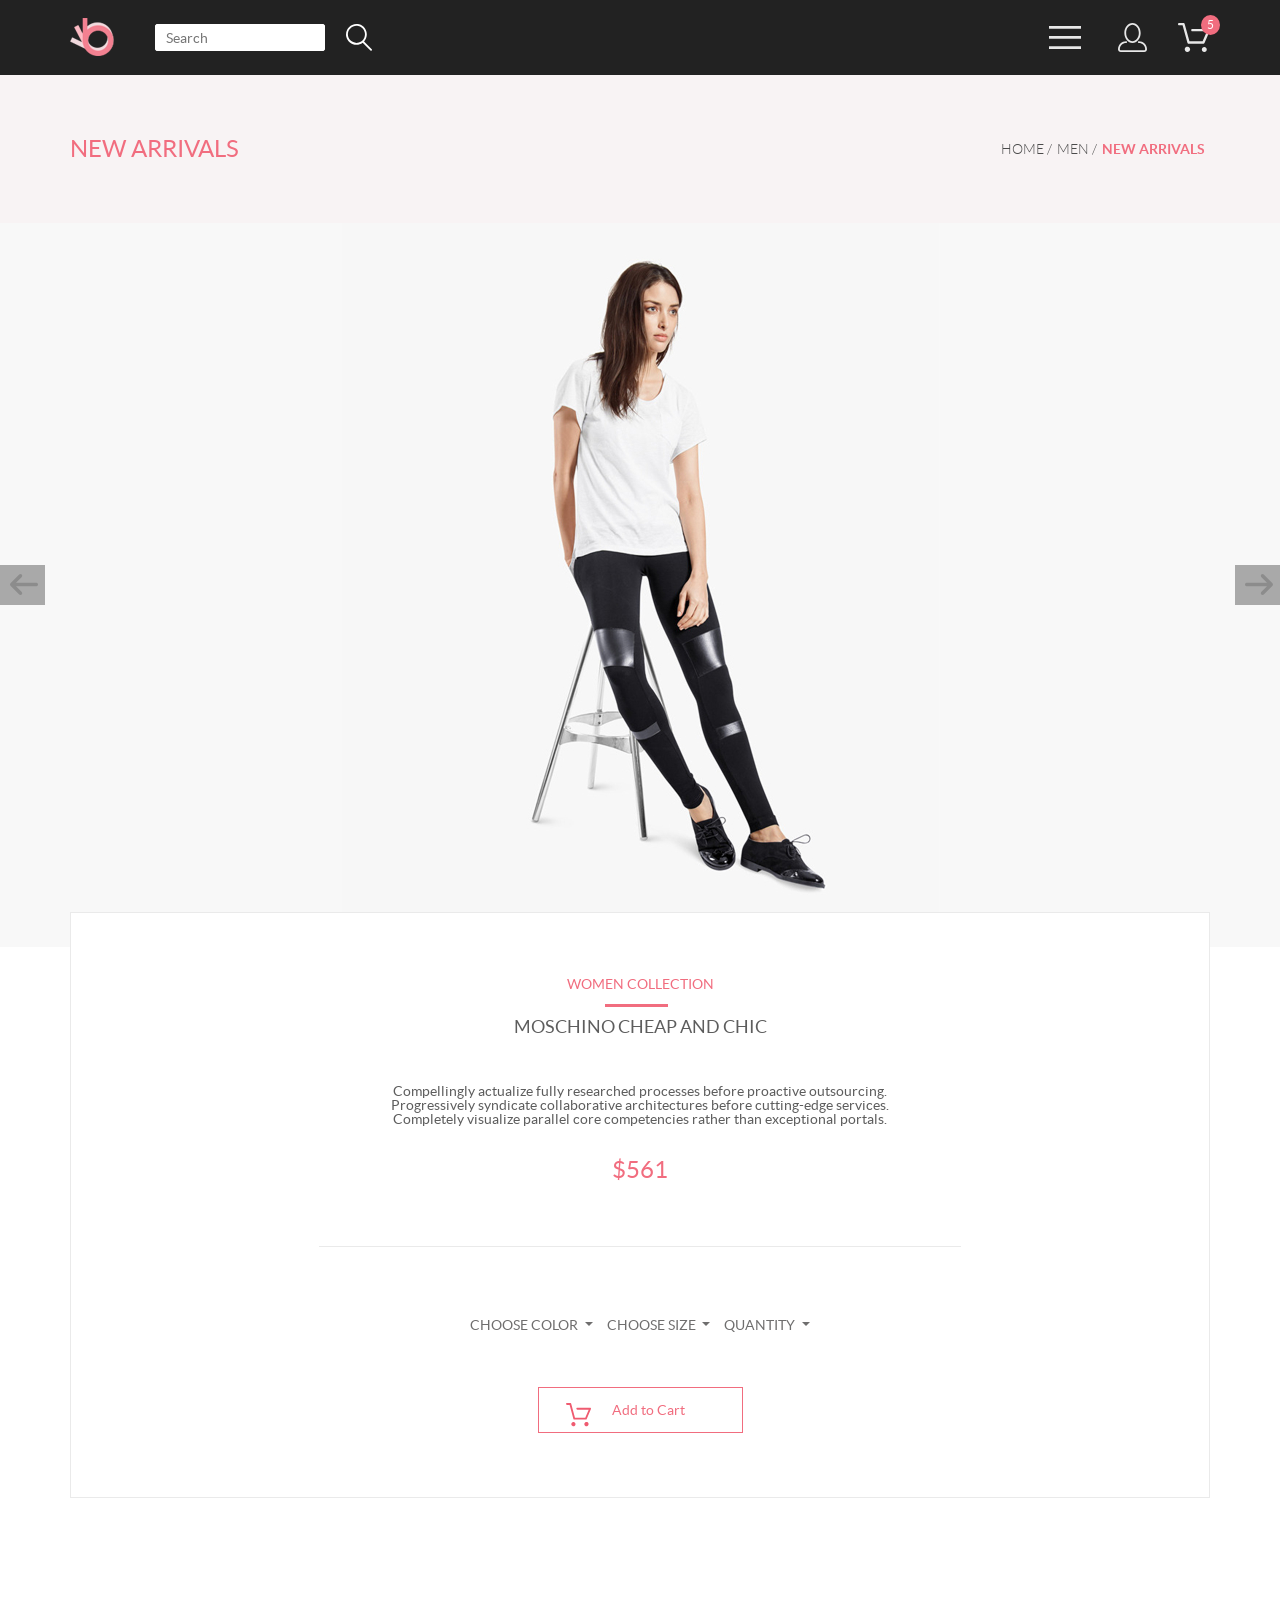
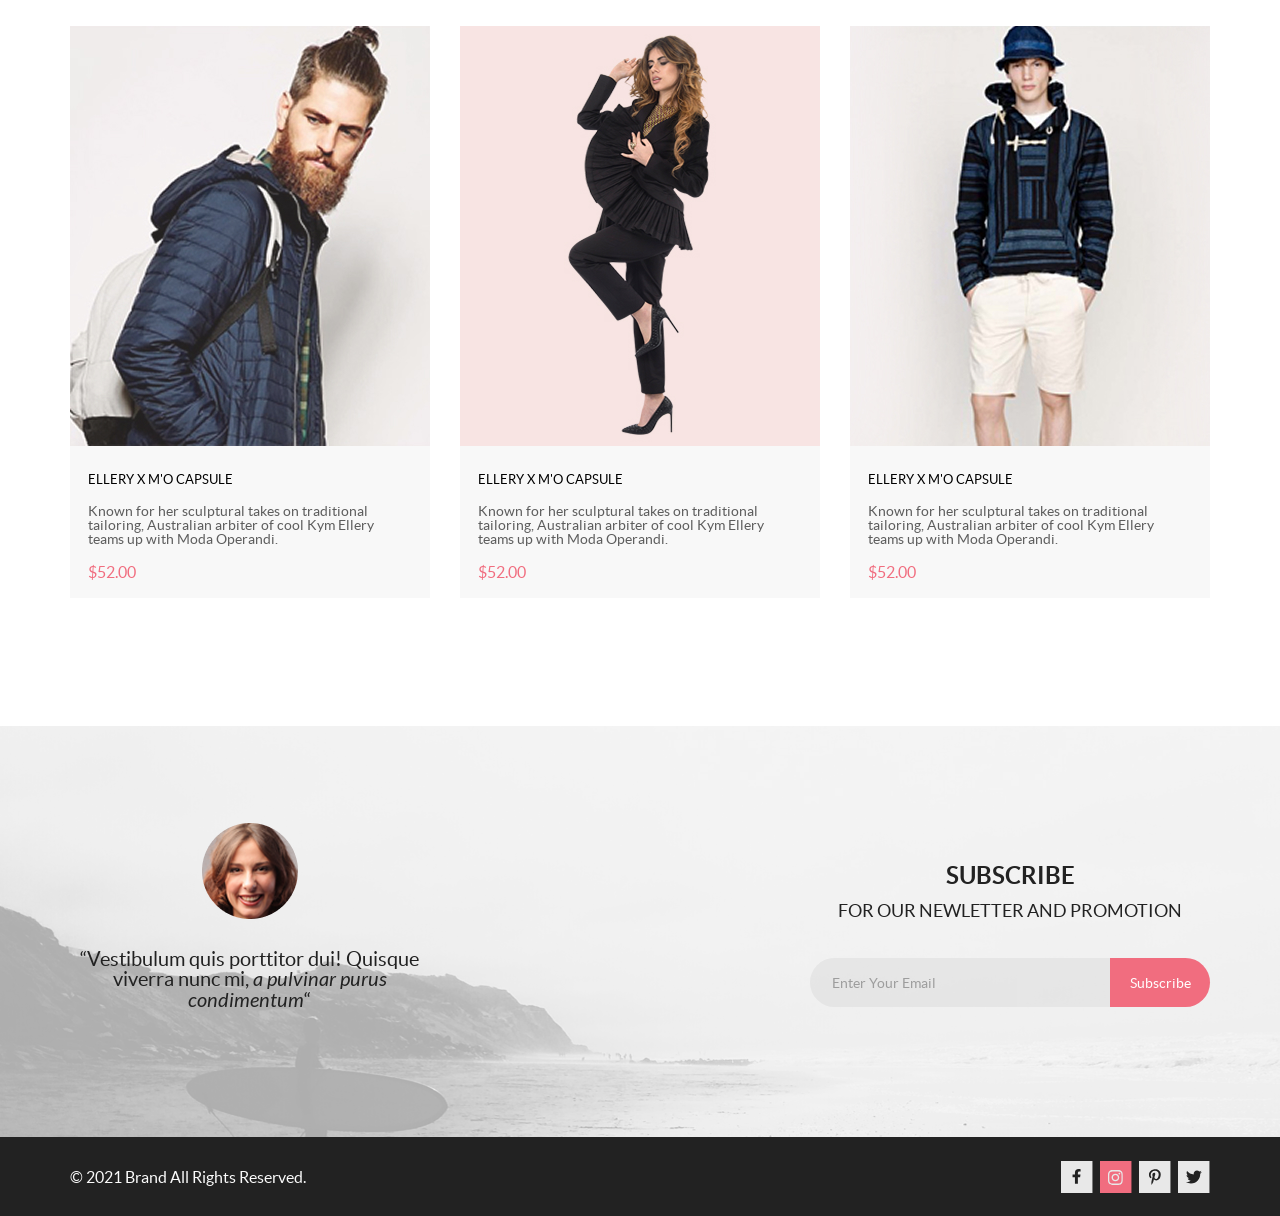
<file: product.html>
<!DOCTYPE html>
<html lang="en">

<head>
    <meta charset="UTF-8">
    <meta name="viewport" content="width=device-width, initial-scale=1.0">
    <link rel="stylesheet" href="css/reset.css">
    <link rel="stylesheet" href="css/all.css">
    <link rel="stylesheet" href="css/bootstrap.css">
    <link rel="stylesheet" href="css/style.css">

    <!-- <link href="https://cdn.jsdelivr.net/npm/bootstrap@5.3.8/dist/css/bootstrap.min.css" rel="stylesheet"
        integrity="sha384-sRIl4kxILFvY47J16cr9ZwB07vP4J8+LH7qKQnuqkuIAvNWLzeN8tE5YBujZqJLB" crossorigin="anonymous"> -->
    <title>Cart</title>
</head>

<body class="page">
    <header class="header">
        <div class="container-bootstrap header__wrp">
            <div class="header__wrp-controls">
                <a href="index.html"><img class="header__logo" src="img/logo.svg" alt="logo"></a>
                <form action="">
                    <label>
                        <input class="header__search_input" type="search" placeholder="Search" id="search">
                        <span class="visually-hidden">Search</span>
                    </label>
                </form>

                <button class="header__search header__search_btn">
                    <svg class="header__search_loope" width="26" height="27" viewBox="0 0 26 27"
                        xmlns="http://www.w3.org/2000/svg">
                        <path class="header__search-bgd"
                            d="M18.0616 17.415C19.6732 15.6549 20.6302 13.3938 20.7717 11.0115C20.9133 8.62924 20.2308 6.27079 18.8389 4.33224C17.447 2.39369 15.4304 0.993102 13.1279 0.365682C10.8254 -0.261738 8.37705 -0.0777777 6.19412 0.886668C4.01119 1.85111 2.22658 3.53731 1.13999 5.66209C0.0534004 7.78686 -0.268993 10.2208 0.226949 12.5552C0.722891 14.8896 2.00696 16.9823 3.86353 18.4818C5.7201 19.9813 8.03609 20.7963 10.4226 20.79C12.6749 20.7931 14.8665 20.059 16.6626 18.7L24.4106 26.507C24.4961 26.596 24.5985 26.6671 24.7118 26.7161C24.8252 26.765 24.9471 26.7908 25.0706 26.792C25.1943 26.7924 25.3167 26.7673 25.4303 26.7182C25.5438 26.6692 25.6461 26.5973 25.7306 26.507C25.9045 26.3261 26.0016 26.0849 26.0016 25.834C26.0016 25.583 25.9045 25.3418 25.7306 25.161L18.0616 17.415ZM1.88858 10.29C1.90141 8.60469 2.41289 6.96093 3.35854 5.56591C4.30419 4.1709 5.64168 3.08707 7.20239 2.45106C8.7631 1.81505 10.4772 1.65533 12.1285 1.99204C13.7799 2.32875 15.2946 3.14682 16.4817 4.3431C17.6688 5.53939 18.4752 7.06035 18.7991 8.71425C19.1231 10.3681 18.9502 12.0809 18.3022 13.6367C17.6542 15.1925 16.5601 16.5216 15.1578 17.4564C13.7555 18.3913 12.1079 18.8901 10.4226 18.89C8.15112 18.8791 5.97677 17.9675 4.37679 16.3551C2.77681 14.7427 1.88193 12.5614 1.88858 10.29Z" />
                    </svg>
                </button>
            </div>
            <div class="header__wrp-controls">
                <button class="header__menu-btn" id="burger" type="button"><svg class="header__icon-color" width="32"
                        height="23" viewBox="0 0 32 23" xmlns="http://www.w3.org/2000/svg">
                        <path d="M0 23V20.31H32V23H0ZM0 12.76V10.07H32V12.76H0ZM0 2.69V0H32V2.69H0Z" />
                    </svg></button>
                <a class="header__reg" href="registration.html"><svg class="header__icon-color" width="29" height="29"
                        viewBox="0 0 29 29" xmlns="http://www.w3.org/2000/svg">
                        <path
                            d="M14.5 19.937C19 19.937 22.656 15.464 22.656 9.968C22.656 4.472 19 0 14.5 0C13.3631 0.0217413 12.2463 0.303398 11.2351 0.823397C10.2239 1.34339 9.34507 2.08794 8.66602 3C7.12663 4.99573 6.30819 7.45381 6.34399 9.974C6.34399 15.465 10 19.937 14.5 19.937ZM14.5 1.813C18 1.813 20.844 5.472 20.844 9.969C20.844 14.466 17.998 18.125 14.5 18.125C11.002 18.125 8.15603 14.465 8.15503 9.969C8.15403 5.473 11 1.813 14.5 1.813ZM20.844 18.125C20.6036 18.125 20.373 18.2205 20.203 18.3905C20.033 18.5605 19.9375 18.7911 19.9375 19.0315C19.9375 19.2719 20.033 19.5025 20.203 19.6725C20.373 19.8425 20.6036 19.938 20.844 19.938C22.526 19.9399 24.1386 20.6088 25.3279 21.7982C26.5172 22.9875 27.1861 24.6 27.188 26.282C27.1875 26.5221 27.0918 26.7523 26.922 26.9221C26.7522 27.0918 26.5221 27.1875 26.282 27.188H2.71997C2.47985 27.1875 2.24975 27.0918 2.07996 26.9221C1.91016 26.7523 1.81449 26.5221 1.81396 26.282C1.81608 24.6001 2.48517 22.9877 3.67444 21.7985C4.86371 20.6092 6.47608 19.9401 8.15796 19.938C8.39824 19.938 8.62868 19.8425 8.79858 19.6726C8.96849 19.5027 9.06396 19.2723 9.06396 19.032C9.06396 18.7917 8.96849 18.5613 8.79858 18.3914C8.62868 18.2215 8.39824 18.126 8.15796 18.126C5.99541 18.1279 3.92201 18.9875 2.39258 20.5164C0.863144 22.0453 0.00264777 24.1185 0 26.281C0.000794067 27.0019 0.287502 27.693 0.797241 28.2027C1.30698 28.7125 1.99811 28.9992 2.71899 29H26.282C27.0027 28.9989 27.6936 28.7121 28.2031 28.2024C28.7126 27.6927 28.9992 27.0017 29 26.281C28.9974 24.1187 28.1372 22.0457 26.6083 20.5168C25.0793 18.9878 23.0063 18.1276 20.844 18.125Z" />
                    </svg></a>
                <a class="header__cart" href="cart.html"><svg class="header__icon-color" width="32" height="29"
                        viewBox="0 0 32 29" xmlns="http://www.w3.org/2000/svg">
                        <path
                            d="M26.2009 29C25.5532 28.9738 24.9415 28.6948 24.4972 28.2227C24.0529 27.7506 23.8114 27.1232 23.8245 26.475C23.8376 25.8269 24.1043 25.2097 24.5673 24.7559C25.0303 24.3022 25.6527 24.048 26.301 24.048C26.9493 24.048 27.5717 24.3022 28.0347 24.7559C28.4977 25.2097 28.7644 25.8269 28.7775 26.475C28.7906 27.1232 28.549 27.7506 28.1047 28.2227C27.6604 28.6948 27.0488 28.9738 26.401 29H26.2009ZM6.75293 26.32C6.75293 25.79 6.91011 25.2718 7.20459 24.8311C7.49907 24.3904 7.91764 24.0469 8.40735 23.844C8.89705 23.6412 9.43594 23.5881 9.95581 23.6915C10.4757 23.7949 10.9532 24.0502 11.328 24.425C11.7028 24.7998 11.9581 25.2773 12.0615 25.7972C12.1649 26.317 12.1118 26.8559 11.9089 27.3456C11.7061 27.8353 11.3626 28.2539 10.9219 28.5483C10.4812 28.8428 9.96304 29 9.43298 29C9.08087 29.0003 8.73212 28.9311 8.40674 28.7966C8.08136 28.662 7.78569 28.4646 7.53662 28.2158C7.28755 27.9669 7.09001 27.6713 6.9552 27.3461C6.82039 27.0208 6.75098 26.6721 6.75098 26.32H6.75293ZM10.553 20.686C10.2935 20.6868 10.0409 20.6024 9.83411 20.4457C9.62727 20.2891 9.47758 20.0689 9.40796 19.819L4.57495 2.36401H1.18201C0.868521 2.36401 0.567859 2.23947 0.346191 2.01781C0.124523 1.79614 0 1.49549 0 1.18201C0 0.868519 0.124523 0.567873 0.346191 0.346205C0.567859 0.124537 0.868521 5.81268e-06 1.18201 5.81268e-06H5.46301C5.7225 -0.00080736 5.97504 0.0837201 6.18176 0.240568C6.38848 0.397416 6.53784 0.617884 6.60693 0.868006L11.4399 18.323H24.6179L29.001 8.27501H14.401C14.2428 8.27961 14.0854 8.25242 13.9379 8.19507C13.7904 8.13771 13.6559 8.05134 13.5424 7.94108C13.4288 7.83082 13.3386 7.69891 13.277 7.55315C13.2154 7.40739 13.1836 7.25075 13.1836 7.0925C13.1836 6.93426 13.2154 6.77762 13.277 6.63186C13.3386 6.4861 13.4288 6.35419 13.5424 6.24393C13.6559 6.13367 13.7904 6.0473 13.9379 5.98994C14.0854 5.93259 14.2428 5.90541 14.401 5.91001H30.814C31.0097 5.90996 31.2022 5.95866 31.3744 6.05172C31.5465 6.14478 31.6928 6.27926 31.7999 6.44301C31.9078 6.60729 31.9734 6.79569 31.9908 6.99145C32.0083 7.18721 31.9771 7.38424 31.9 7.565L26.495 19.977C26.4026 20.1876 26.251 20.3668 26.0585 20.4927C25.866 20.6186 25.641 20.6858 25.411 20.686H10.553Z" />
                    </svg></a>
            </div>
            <nav class="header__nav" id="menu">
                <h2 class="header__nav-title">menu</h2>
                <ul class="header__menu-list">
                    <li class="header__menu-item menu-item">
                        <h3 class="menu-item__title">man</h3>
                        <ul class="menu-item__sub-list">
                            <a class="menu-item__link" href="">
                                <li class="menu-item__sub-item">Accessories</li>
                            </a>
                            <a class="menu-item__link" href="">
                                <li class="menu-item__sub-item">Bags</li>
                            </a>
                            <a class="menu-item__link" href="">
                                <li class="menu-item__sub-item">Denim</li>
                            </a>
                            <a class="menu-item__link" href="">
                                <li class="menu-item__sub-item">T-Shirts</li>
                            </a>
                        </ul>
                    </li>
                </ul>
                <ul class="header__menu-list">
                    <li class="header__menu-item menu-item">
                        <h3 class="menu-item__title">woman</h3>
                        <ul class="menu-item__sub-list">
                            <a class="menu-item__link" href="">
                                <li class="menu-item__sub-item">Accessories</li>
                            </a>
                            <a class="menu-item__link" href="">
                                <li class="menu-item__sub-item">Jackets & Coats</li>
                            </a>
                            <a class="menu-item__link" href="">
                                <li class="menu-item__sub-item">Polos</li>
                            </a>
                            <a class="menu-item__link" href="">
                                <li class="menu-item__sub-item">T-Shirts</li>
                            </a>
                            <a class="menu-item__link" href="">
                                <li class="menu-item__sub-item">Shirts</li>
                            </a>
                        </ul>
                    </li>
                </ul>
                <ul class="header__menu-list">
                    <li class="header__menu-item menu-item">
                        <h3 class="menu-item__title">kids</h3>
                        <ul class="menu-item__sub-list">
                            <a class="menu-item__link" href="">
                                <li class="menu-item__sub-item">Accessories</li>
                            </a>
                            <a class="menu-item__link" href="">
                                <li class="menu-item__sub-item">Jackets & Coats</li>
                            </a>
                            <a class="menu-item__link" href="">
                                <li class="menu-item__sub-item">Polos</li>
                            </a>
                            <a class="menu-item__link" href="">
                                <li class="menu-item__sub-item">T-Shirts</li>
                            </a>
                            <a class="menu-item__link" href="">
                                <li class="menu-item__sub-item">Shirts</li>
                            </a>
                            <a class="menu-item__link" href="">
                                <li class="menu-item__sub-item">Bags</li>
                            </a>
                        </ul>
                    </li>
                </ul>
            </nav>
        </div>
    </header>
    <main>
        <section class="product">
            <h1 class="visually-hidden">Product</h1>
            <div class="product__header">
                <div class="product__header_box container-bootstrap">

                    <div class="product__header_wrp">
                        <p class="product__header_title">new arrivals</p>
                    </div>
                    <ul class="product__header_list">
                        <li class="product__header_item"><a class="product__header_link" href="#"> HOME / </a></li>
                        <li class="product__header_item"><a class="product__header_link" href="#"> MEN / </a></li>
                        <li class="product__header_item"><a class="product__header_link product__header_color"
                                href="#">NEW
                                ARRIVALS</a></li>
                    </ul>
                </div>
            </div>


            <div class="product__slider">
                <div id="carouselExample" class="carousel slide">
                    <div class="img-position carousel-inner">
                        <div class="carousel-item active">
                            <img src="img/product.jpg" class="d-block img-size" alt="product">
                        </div>
                        <div class="carousel-item">
                            <img src="img/product.jpg" class="d-block img-size" alt="product">
                        </div>
                        <div class="carousel-item">
                            <img src="img/product.jpg" class="d-block img-size" alt="product">
                        </div>
                    </div>
                    <button class="carousel-control-prev" type="button" data-bs-target="#carouselExample"
                        data-bs-slide="prev">
                        <!-- <span class="carousel-control-prev-icon" aria-hidden="true"></span> -->
                        <i class="fa-solid fa-arrow-left fa-2xl product__slider_left"></i>
                        <!-- <i class="far fa-arrow-left" style="color: hsl(0, 0%, 3%);"></i> -->
                        <span class="visually-hidden">Previous</span>
                    </button>
                    <button class="carousel-control-next" type="button" data-bs-target="#carouselExample"
                        data-bs-slide="next">
                        <!-- <span class="carousel-control-next-icon" aria-hidden="true"></span> -->
                        <i class="fa-solid fa-arrow-right fa-2xl product__slider_right"></i>
                        <!-- <i class="far fa-arrow-right" style="color: hsl(0, 0%, 3%);"></i> -->
                        <span class="visually-hidden">Next</span>
                    </button>
                </div>
            </div>
            <div class="product__description container-bootstrap">
                <div class="product__description_collection">women collection</div>
                <div class="product__description_label">moschino cheap and chic</div>
                <div class="product__description_specification">Compellingly actualize fully researched
                    processes before proactive outsourcing. Progressively syndicate collaborative
                    architectures before cutting-edge services. Completely visualize parallel core
                    competencies rather than exceptional portals. </div>
                <div class="product__description_price">$561</div>
                <div class="product__description_hr"></div>

                <div class="product__description_dropdown">
                    <div class="dropdown dropdown__color">
                        <button class="btn-secondary dropdown-toggle dropdown__btn" type="button"
                            data-bs-toggle="dropdown" aria-expanded="false">
                            choose color
                        </button>
                        <ul class="dropdown-menu">
                            <li><a class="dropdown-item" href="#">Red</a></li>
                            <li><a class="dropdown-item" href="#">Green</a></li>
                            <li><a class="dropdown-item" href="#">White</a></li>
                            <li><a class="dropdown-item" href="#">Black</a></li>
                            <li><a class="dropdown-item" href="#">Yellow</a></li>
                        </ul>
                    </div>

                    <div class="dropdown dropdown__size">
                        <button class="btn-secondary dropdown-toggle dropdown__btn" type="button"
                            data-bs-toggle="dropdown" aria-expanded="false">
                            choose size
                        </button>
                        <ul class="dropdown-menu">
                            <li><a class="dropdown-item" href="#">S</a></li>
                            <li><a class="dropdown-item" href="#">M</a></li>
                            <li><a class="dropdown-item" href="#">L</a></li>
                            <li><a class="dropdown-item" href="#">XL</a></li>
                            <li><a class="dropdown-item" href="#">XXL</a></li>
                        </ul>
                    </div>

                    <div class="dropdown dropdown__quantity">
                        <button class="btn-secondary dropdown-toggle dropdown__btn" type="button"
                            data-bs-toggle="dropdown" aria-expanded="false">
                            quantity
                        </button>
                        <ul class="dropdown-menu">
                            <li><a class="dropdown-item" href="#">1</a></li>
                            <li><a class="dropdown-item" href="#">2</a></li>
                            <li><a class="dropdown-item" href="#">3</a></li>
                            <li><a class="dropdown-item" href="#">4</a></li>
                            <li><a class="dropdown-item" href="#">5</a></li>
                        </ul>
                    </div>

                </div>

                <button type="button" class="btn-outline-primary product__description_btn">Add to Cart</button>
            </div>

            <div class="product__fetured container-bootstrap">
                <div class="col-12 col-md-6 col-xl-4 fetured__item">
                    <img class="fetured__img" src="img/product-1.jpg" alt="product-1">
                    <h3 class="fetured__heading">ellery x m'o capsule</h3>
                    <p class="fetured__text">Known for her sculptural takes on traditional tailoring, Australian
                        arbiter
                        of cool Kym Ellery
                        teams up with Moda Operandi.</p>
                    <p class="fetured__price">$52.00</p>
                    <div class="fetured__overlay"></div>
                    <button class="fetured__card-btn">Add to cart</button>
                </div>
                <div class="col-12 col-md-6 col-xl-4 fetured__item">
                    <img class="fetured__img" src="img/product-2.jpg" alt="product-2">
                    <h3 class="fetured__heading">ellery x m'o capsule</h3>
                    <p class="fetured__text">Known for her sculptural takes on traditional tailoring, Australian
                        arbiter
                        of cool Kym Ellery
                        teams up with Moda Operandi.</p>
                    <p class="fetured__price">$52.00</p>
                    <div class="fetured__overlay"></div>
                    <button class="fetured__card-btn">Add to cart</button>
                </div>
                <div class="col-12 col-md-6 col-xl-4 fetured__item product__card-disable">
                    <img class="fetured__img" src="img/product-3.jpg" alt="product-3">
                    <h3 class="fetured__heading">ellery x m'o capsule</h3>
                    <p class="fetured__text">Known for her sculptural takes on traditional tailoring, Australian
                        arbiter
                        of cool Kym Ellery
                        teams up with Moda Operandi.</p>
                    <p class="fetured__price">$52.00</p>
                    <div class="fetured__overlay"></div>
                    <button class="fetured__card-btn">Add to cart</button>
                </div>
            </div>

        </section>
    </main>
    <footer class="footer">
        <div class="footer__wrp container-bootstrap">
            <div class="footer__box">
                <img class="footer__box-img" src="img/foto.png" alt="foto">
                <p class="footer__box-text">“Vestibulum quis porttitor dui! Quisque viverra nunc mi, <span
                        class="footer__box--italic">a pulvinar purus
                        condimentum</span>“</p>
            </div>
            <div class="footer__subscribe">
                <p class="footer__subscribe-title">subscribe</p>
                <p class="footer__subscribe-subtitle">
                    for our newletter and promotion</p>
                <form class="footer__subscribe-form" action="">
                    <label>
                        <input class="footer__subscribe-input" type="email" name="subscribe" id="subscribe"
                            placeholder="Enter Your Email" required>
                        <span class="visually-hidden">Subscribe mail</span>
                    </label>
                    <button class="footer__subscribe-btn" type="submit">Subscribe</button>
                </form>
            </div>
        </div>
        <div class="footer__socials">
            <div class="footer__socials_wrp container-bootstrap product__socials_wrp">
                <p class="footer__socials_text">© 2021 Brand All Rights Reserved.</p>
                <ul class="footer__socials_list">
                    <li class="footer__socials_item">
                        <h2 class="visually-hidden">facebook</h2>
                        <a class="footer__socials_link" href="#"> <svg class="footer__icon-color" width="32" height="32"
                                viewBox="0 0 32 32" xmlns="http://www.w3.org/2000/svg">
                                <path d="M31.4506 0H0V32H31.4506V0Z" />
                                <path class="footer__icon-letter"
                                    d="M19.0884 16.28L19.5069 13.616H16.8902V11.8873C16.8902 11.1585 17.2557 10.4481 18.4277 10.4481H19.6172V8.17997C19.6172 8.17997 18.5377 8 17.5056 8C15.3507 8 13.9422 9.27593 13.9422 11.5857V13.616H11.5469V16.28H13.9422V22.72H16.8902V16.28H19.0884Z" />
                            </svg></a>
                    </li>
                    <li class="footer__socials_item">
                        <h2 class="visually-hidden">instagram</h2>
                        <a class="footer__socials_link--insta" href="#"> <svg class="footer__icon-insta" width="32"
                                height="32" viewBox="0 0 32 32" xmlns="http://www.w3.org/2000/svg">
                                <path d="M31.4506 0H0V32H31.4506V0Z" />
                                <g clip-path="url(#clip0_128_232)">
                                    <path class="footer__icon-color"
                                        d="M15.4007 12.6816C13.2855 12.6816 11.5795 14.3849 11.5795 16.4966C11.5795 18.6083 13.2855 20.3117 15.4007 20.3117C17.5158 20.3117 19.2219 18.6083 19.2219 16.4966C19.2219 14.3849 17.5158 12.6816 15.4007 12.6816ZM15.4007 18.9769C14.0338 18.9769 12.9164 17.8646 12.9164 16.4966C12.9164 15.1287 14.0305 14.0164 15.4007 14.0164C16.7709 14.0164 17.885 15.1287 17.885 16.4966C17.885 17.8646 16.7675 18.9769 15.4007 18.9769ZM20.2695 12.5255C20.2695 13.0203 19.8704 13.4154 19.3782 13.4154C18.8827 13.4154 18.4869 13.0169 18.4869 12.5255C18.4869 12.0341 18.886 11.6357 19.3782 11.6357C19.8704 11.6357 20.2695 12.0341 20.2695 12.5255ZM22.8004 13.4287C22.7438 12.2367 22.4711 11.1808 21.5965 10.3109C20.7251 9.44097 19.6675 9.1687 18.4736 9.10894C17.2431 9.03921 13.5549 9.03921 12.3244 9.10894C11.1338 9.16538 10.0763 9.43765 9.20159 10.3076C8.32694 11.1775 8.05755 12.2333 7.99769 13.4253C7.92785 14.6539 7.92785 18.3361 7.99769 19.5646C8.05423 20.7566 8.32694 21.8124 9.20159 22.6824C10.0763 23.5523 11.1305 23.8246 12.3244 23.8843C13.5549 23.9541 17.2431 23.9541 18.4736 23.8843C19.6675 23.8279 20.7251 23.5556 21.5965 22.6824C22.4678 21.8124 22.7405 20.7566 22.8004 19.5646C22.8702 18.3361 22.8702 14.6572 22.8004 13.4287ZM21.2107 20.8828C20.9513 21.5335 20.4491 22.0349 19.7939 22.2972C18.8128 22.6857 16.4849 22.596 15.4007 22.596C14.3165 22.596 11.9852 22.6824 11.0074 22.2972C10.3556 22.0382 9.85343 21.5369 9.5907 20.8828C9.20159 19.9033 9.29139 17.5791 9.29139 16.4966C9.29139 15.4142 9.20492 13.0867 9.5907 12.1105C9.8501 11.4597 10.3523 10.9583 11.0074 10.696C11.9885 10.3076 14.3165 10.3972 15.4007 10.3972C16.4849 10.3972 18.8162 10.3109 19.7939 10.696C20.4458 10.955 20.9479 11.4564 21.2107 12.1105C21.5998 13.09 21.51 15.4142 21.51 16.4966C21.51 17.5791 21.5998 19.9066 21.2107 20.8828Z" />
                                </g>
                                <defs>
                                    <clipPath id="clip0_128_232">
                                        <rect class="footer__icon-color" width="14.8991" height="17"
                                            transform="translate(7.94727 8)" />
                                    </clipPath>
                                </defs>
                            </svg></a>
                    </li>
                    <li class="footer__socials_item">
                        <h2 class="visually-hidden">pinteres</h2>
                        <a class="footer__socials_link" href="#"> <svg class="footer__icon-color" width="32" height="32"
                                viewBox="0 0 32 32" xmlns="http://www.w3.org/2000/svg">
                                <path d="M31.4506 0H0V32H31.4506V0Z" />
                                <g clip-path="url(#clip0_128_240)">
                                    <path class="footer__icon-letter"
                                        d="M16.2657 8.20312C13.081 8.20312 9.93359 10.3406 9.93359 13.8C9.93359 16 11.1628 17.25 11.9077 17.25C12.215 17.25 12.3919 16.3875 12.3919 16.1438C12.3919 15.8531 11.6563 15.2344 11.6563 14.025C11.6563 11.5125 13.5559 9.73125 16.0143 9.73125C18.1281 9.73125 19.6925 10.9406 19.6925 13.1625C19.6925 14.8219 19.0314 17.9344 16.8896 17.9344C16.1167 17.9344 15.4556 17.3719 15.4556 16.5656C15.4556 15.3844 16.275 14.2406 16.275 13.0219C16.275 10.9531 13.3604 11.3281 13.3604 13.8281C13.3604 14.3531 13.4256 14.9344 13.6584 15.4125C13.23 17.2688 12.3547 20.0344 12.3547 21.9469C12.3547 22.5375 12.4385 23.1188 12.4944 23.7094C12.5999 23.8281 12.5471 23.8156 12.7086 23.7563C14.273 21.6 14.2171 21.1781 14.9248 18.3562C15.3066 19.0875 16.2936 19.4812 17.0759 19.4812C20.3723 19.4812 21.8529 16.2469 21.8529 13.3313C21.8529 10.2281 19.1897 8.20312 16.2657 8.20312Z" />
                                </g>
                                <defs>
                                    <clipPath id="clip0_128_240">
                                        <rect class="footer__icon-color" width="11.9193" height="16"
                                            transform="translate(9.93359 8)" />
                                    </clipPath>
                                </defs>
                            </svg></a>
                    </li>
                    <li class="footer__socials_item">
                        <h2 class="visually-hidden">twitter</h2>
                        <a class="footer__socials_link" href="#"> <svg class="footer__icon-color" width="32" height="32"
                                viewBox="0 0 32 32" xmlns="http://www.w3.org/2000/svg">
                                <path d="M31.4506 0H0V32H31.4506V0Z" />
                                <g clip-path="url(#clip0_128_236)">
                                    <path class="footer__icon-letter"
                                        d="M22.2041 12.7405C22.2142 12.8826 22.2142 13.0248 22.2142 13.1669C22.2142 17.5019 18.9369 22.4969 12.947 22.4969C11.1016 22.4969 9.38733 21.9588 7.94531 21.0248C8.20751 21.0552 8.45958 21.0654 8.73186 21.0654C10.2545 21.0654 11.6562 20.5476 12.7755 19.6644C11.3436 19.6339 10.1436 18.6898 9.73016 17.3903C9.93186 17.4207 10.1335 17.441 10.3453 17.441C10.6377 17.441 10.9302 17.4004 11.2024 17.3294C9.71002 17.0248 8.59066 15.705 8.59066 14.1111V14.0705C9.02426 14.3141 9.5285 14.4664 10.0629 14.4867C9.1856 13.8979 8.61084 12.8928 8.61084 11.7557C8.61084 11.1466 8.77215 10.5882 9.05452 10.1009C10.6579 12.0908 13.068 13.3902 15.7704 13.5324C15.72 13.2887 15.6898 13.035 15.6898 12.7811C15.6898 10.974 17.1419 9.50195 18.9469 9.50195C19.8847 9.50195 20.7318 9.89789 21.3267 10.5375C22.0628 10.3954 22.7687 10.1212 23.3939 9.74561C23.1519 10.507 22.6376 11.1466 21.962 11.5527C22.6175 11.4817 23.2528 11.2989 23.8376 11.0451C23.394 11.6948 22.8394 12.2735 22.2041 12.7405Z" />
                                </g>
                                <defs>
                                    <clipPath id="clip0_128_236">
                                        <rect class="footer__icon-color" width="15.8924" height="16"
                                            transform="translate(7.94531 8)" />
                                    </clipPath>
                                </defs>
                            </svg></a>
                    </li>
                </ul>
            </div>
        </div>
    </footer>
    <!-- <script src="https://cdn.jsdelivr.net/npm/bootstrap@5.3.8/dist/js/bootstrap.bundle.min.js"
        integrity="sha384-FKyoEForCGlyvwx9Hj09JcYn3nv7wiPVlz7YYwJrWVcXK/BmnVDxM+D2scQbITxI" crossorigin="anonymous">
    </script> -->
    <script src="js/bootstrap.bundle.js"></script>
    <script src="js/script.js"></script>
</body>

</html>
</file>
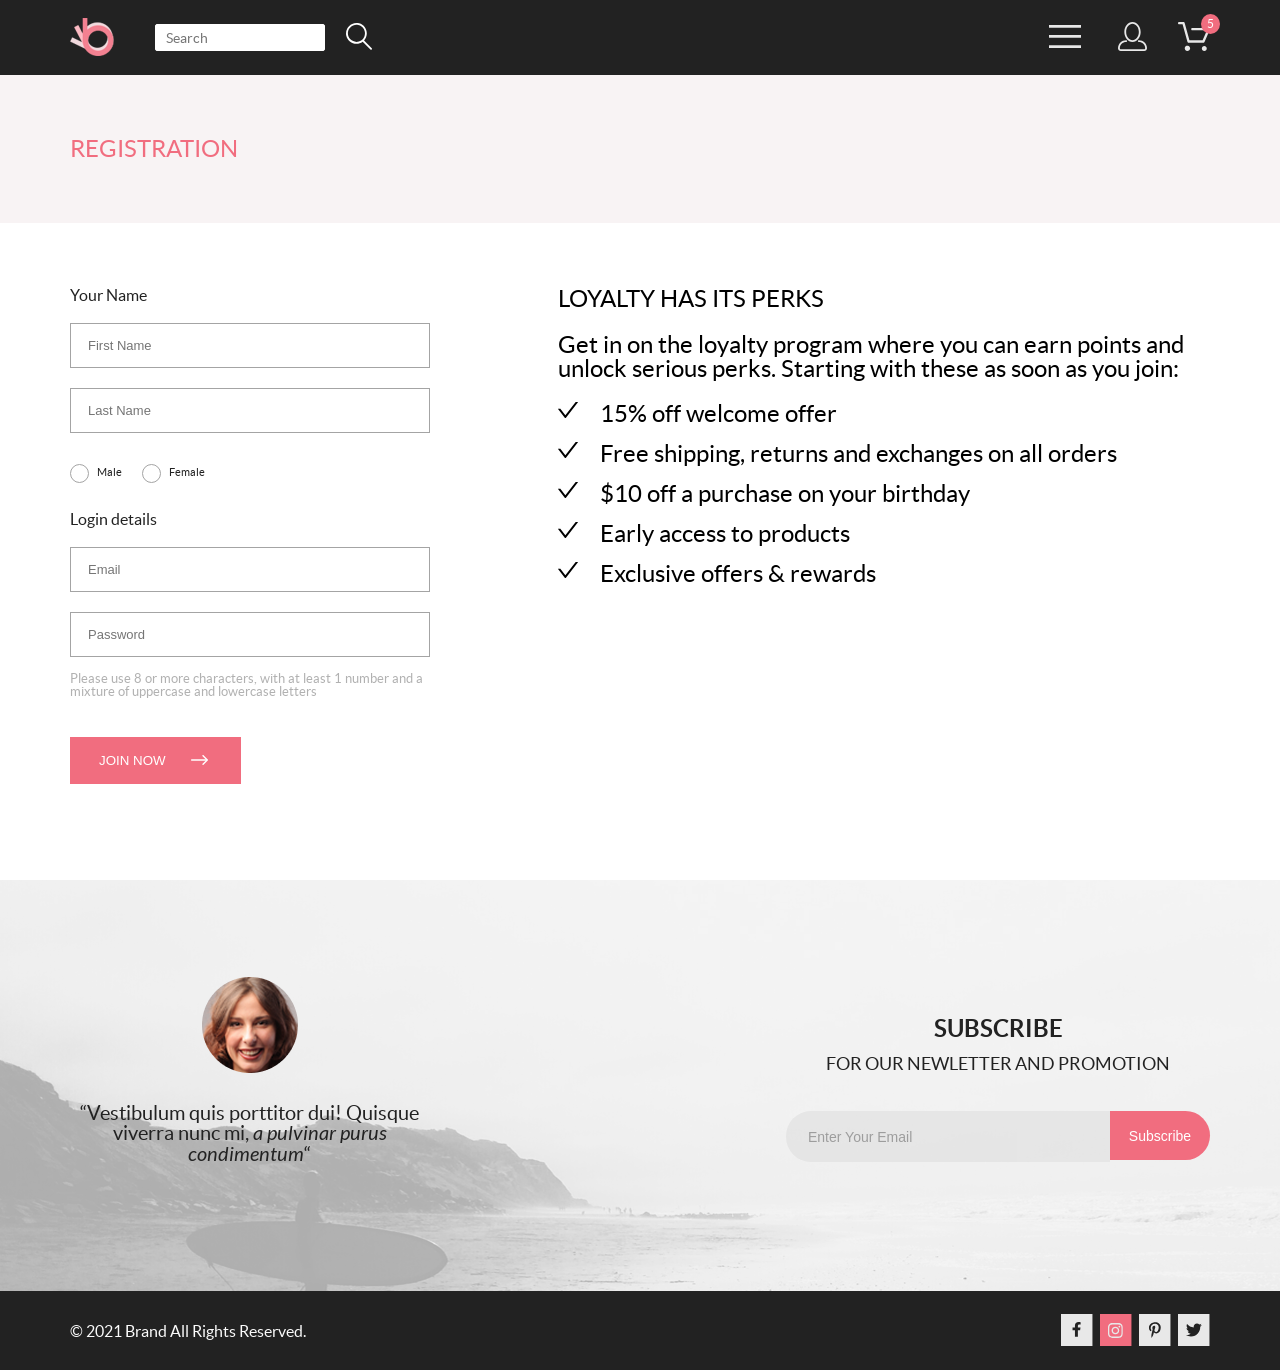
<file: registration.html>
<!DOCTYPE html>
<html lang="en">

<head>
    <meta charset="UTF-8">
    <meta name="viewport" content="width=device-width, initial-scale=1.0">
    <link rel="stylesheet" href="css/reset.css">
    <link rel="stylesheet" href="css/style.css">
    <title>Registration</title>
</head>

<body class="page">
    <header class="header">
        <div class="container header__wrp">
            <div class="header__wrp-controls">
                <a href="index.html"><img class="header__logo" src="img/logo.svg" alt="logo"></a>
                <form action="">
                    <label>
                        <input class="header__search_input" type="search" placeholder="Search" id="search">
                        <span class="visually-hidden">Search</span>
                    </label>
                </form>

                <button class="header__search header__search_btn">
                    <svg class="header__search_loope" width="26" height="27" viewBox="0 0 26 27"
                        xmlns="http://www.w3.org/2000/svg">
                        <path class="header__search-bgd"
                            d="M18.0616 17.415C19.6732 15.6549 20.6302 13.3938 20.7717 11.0115C20.9133 8.62924 20.2308 6.27079 18.8389 4.33224C17.447 2.39369 15.4304 0.993102 13.1279 0.365682C10.8254 -0.261738 8.37705 -0.0777777 6.19412 0.886668C4.01119 1.85111 2.22658 3.53731 1.13999 5.66209C0.0534004 7.78686 -0.268993 10.2208 0.226949 12.5552C0.722891 14.8896 2.00696 16.9823 3.86353 18.4818C5.7201 19.9813 8.03609 20.7963 10.4226 20.79C12.6749 20.7931 14.8665 20.059 16.6626 18.7L24.4106 26.507C24.4961 26.596 24.5985 26.6671 24.7118 26.7161C24.8252 26.765 24.9471 26.7908 25.0706 26.792C25.1943 26.7924 25.3167 26.7673 25.4303 26.7182C25.5438 26.6692 25.6461 26.5973 25.7306 26.507C25.9045 26.3261 26.0016 26.0849 26.0016 25.834C26.0016 25.583 25.9045 25.3418 25.7306 25.161L18.0616 17.415ZM1.88858 10.29C1.90141 8.60469 2.41289 6.96093 3.35854 5.56591C4.30419 4.1709 5.64168 3.08707 7.20239 2.45106C8.7631 1.81505 10.4772 1.65533 12.1285 1.99204C13.7799 2.32875 15.2946 3.14682 16.4817 4.3431C17.6688 5.53939 18.4752 7.06035 18.7991 8.71425C19.1231 10.3681 18.9502 12.0809 18.3022 13.6367C17.6542 15.1925 16.5601 16.5216 15.1578 17.4564C13.7555 18.3913 12.1079 18.8901 10.4226 18.89C8.15112 18.8791 5.97677 17.9675 4.37679 16.3551C2.77681 14.7427 1.88193 12.5614 1.88858 10.29Z" />
                    </svg>
                </button>
            </div>
            <div class="header__wrp-controls">
                <button class="header__menu-btn" id="burger" type="button"><svg class="header__icon-color" width="32"
                        height="23" viewBox="0 0 32 23" xmlns="http://www.w3.org/2000/svg">
                        <path d="M0 23V20.31H32V23H0ZM0 12.76V10.07H32V12.76H0ZM0 2.69V0H32V2.69H0Z" />
                    </svg></button>
                <a class="header__reg" href="registration.html"><svg class="header__icon-color" width="29" height="29"
                        viewBox="0 0 29 29" xmlns="http://www.w3.org/2000/svg">
                        <path
                            d="M14.5 19.937C19 19.937 22.656 15.464 22.656 9.968C22.656 4.472 19 0 14.5 0C13.3631 0.0217413 12.2463 0.303398 11.2351 0.823397C10.2239 1.34339 9.34507 2.08794 8.66602 3C7.12663 4.99573 6.30819 7.45381 6.34399 9.974C6.34399 15.465 10 19.937 14.5 19.937ZM14.5 1.813C18 1.813 20.844 5.472 20.844 9.969C20.844 14.466 17.998 18.125 14.5 18.125C11.002 18.125 8.15603 14.465 8.15503 9.969C8.15403 5.473 11 1.813 14.5 1.813ZM20.844 18.125C20.6036 18.125 20.373 18.2205 20.203 18.3905C20.033 18.5605 19.9375 18.7911 19.9375 19.0315C19.9375 19.2719 20.033 19.5025 20.203 19.6725C20.373 19.8425 20.6036 19.938 20.844 19.938C22.526 19.9399 24.1386 20.6088 25.3279 21.7982C26.5172 22.9875 27.1861 24.6 27.188 26.282C27.1875 26.5221 27.0918 26.7523 26.922 26.9221C26.7522 27.0918 26.5221 27.1875 26.282 27.188H2.71997C2.47985 27.1875 2.24975 27.0918 2.07996 26.9221C1.91016 26.7523 1.81449 26.5221 1.81396 26.282C1.81608 24.6001 2.48517 22.9877 3.67444 21.7985C4.86371 20.6092 6.47608 19.9401 8.15796 19.938C8.39824 19.938 8.62868 19.8425 8.79858 19.6726C8.96849 19.5027 9.06396 19.2723 9.06396 19.032C9.06396 18.7917 8.96849 18.5613 8.79858 18.3914C8.62868 18.2215 8.39824 18.126 8.15796 18.126C5.99541 18.1279 3.92201 18.9875 2.39258 20.5164C0.863144 22.0453 0.00264777 24.1185 0 26.281C0.000794067 27.0019 0.287502 27.693 0.797241 28.2027C1.30698 28.7125 1.99811 28.9992 2.71899 29H26.282C27.0027 28.9989 27.6936 28.7121 28.2031 28.2024C28.7126 27.6927 28.9992 27.0017 29 26.281C28.9974 24.1187 28.1372 22.0457 26.6083 20.5168C25.0793 18.9878 23.0063 18.1276 20.844 18.125Z" />
                    </svg></a>
                <a class="header__cart" href="cart.html"><svg class="header__icon-color" width="32" height="29"
                        viewBox="0 0 32 29" xmlns="http://www.w3.org/2000/svg">
                        <path
                            d="M26.2009 29C25.5532 28.9738 24.9415 28.6948 24.4972 28.2227C24.0529 27.7506 23.8114 27.1232 23.8245 26.475C23.8376 25.8269 24.1043 25.2097 24.5673 24.7559C25.0303 24.3022 25.6527 24.048 26.301 24.048C26.9493 24.048 27.5717 24.3022 28.0347 24.7559C28.4977 25.2097 28.7644 25.8269 28.7775 26.475C28.7906 27.1232 28.549 27.7506 28.1047 28.2227C27.6604 28.6948 27.0488 28.9738 26.401 29H26.2009ZM6.75293 26.32C6.75293 25.79 6.91011 25.2718 7.20459 24.8311C7.49907 24.3904 7.91764 24.0469 8.40735 23.844C8.89705 23.6412 9.43594 23.5881 9.95581 23.6915C10.4757 23.7949 10.9532 24.0502 11.328 24.425C11.7028 24.7998 11.9581 25.2773 12.0615 25.7972C12.1649 26.317 12.1118 26.8559 11.9089 27.3456C11.7061 27.8353 11.3626 28.2539 10.9219 28.5483C10.4812 28.8428 9.96304 29 9.43298 29C9.08087 29.0003 8.73212 28.9311 8.40674 28.7966C8.08136 28.662 7.78569 28.4646 7.53662 28.2158C7.28755 27.9669 7.09001 27.6713 6.9552 27.3461C6.82039 27.0208 6.75098 26.6721 6.75098 26.32H6.75293ZM10.553 20.686C10.2935 20.6868 10.0409 20.6024 9.83411 20.4457C9.62727 20.2891 9.47758 20.0689 9.40796 19.819L4.57495 2.36401H1.18201C0.868521 2.36401 0.567859 2.23947 0.346191 2.01781C0.124523 1.79614 0 1.49549 0 1.18201C0 0.868519 0.124523 0.567873 0.346191 0.346205C0.567859 0.124537 0.868521 5.81268e-06 1.18201 5.81268e-06H5.46301C5.7225 -0.00080736 5.97504 0.0837201 6.18176 0.240568C6.38848 0.397416 6.53784 0.617884 6.60693 0.868006L11.4399 18.323H24.6179L29.001 8.27501H14.401C14.2428 8.27961 14.0854 8.25242 13.9379 8.19507C13.7904 8.13771 13.6559 8.05134 13.5424 7.94108C13.4288 7.83082 13.3386 7.69891 13.277 7.55315C13.2154 7.40739 13.1836 7.25075 13.1836 7.0925C13.1836 6.93426 13.2154 6.77762 13.277 6.63186C13.3386 6.4861 13.4288 6.35419 13.5424 6.24393C13.6559 6.13367 13.7904 6.0473 13.9379 5.98994C14.0854 5.93259 14.2428 5.90541 14.401 5.91001H30.814C31.0097 5.90996 31.2022 5.95866 31.3744 6.05172C31.5465 6.14478 31.6928 6.27926 31.7999 6.44301C31.9078 6.60729 31.9734 6.79569 31.9908 6.99145C32.0083 7.18721 31.9771 7.38424 31.9 7.565L26.495 19.977C26.4026 20.1876 26.251 20.3668 26.0585 20.4927C25.866 20.6186 25.641 20.6858 25.411 20.686H10.553Z" />
                    </svg></a>
            </div>
            <nav class="header__nav" id="menu">
                <h2 class="header__nav-title">menu</h2>
                <ul class="header__menu-list">
                    <li class="header__menu-item menu-item">
                        <h3 class="menu-item__title">man</h3>
                        <ul class="menu-item__sub-list">
                            <a class="menu-item__link" href="">
                                <li class="menu-item__sub-item">Accessories</li>
                            </a>
                            <a class="menu-item__link" href="">
                                <li class="menu-item__sub-item">Bags</li>
                            </a>
                            <a class="menu-item__link" href="">
                                <li class="menu-item__sub-item">Denim</li>
                            </a>
                            <a class="menu-item__link" href="">
                                <li class="menu-item__sub-item">T-Shirts</li>
                            </a>
                        </ul>
                    </li>
                </ul>
                <ul class="header__menu-list">
                    <li class="header__menu-item menu-item">
                        <h3 class="menu-item__title">woman</h3>
                        <ul class="menu-item__sub-list">
                            <a class="menu-item__link" href="">
                                <li class="menu-item__sub-item">Accessories</li>
                            </a>
                            <a class="menu-item__link" href="">
                                <li class="menu-item__sub-item">Jackets & Coats</li>
                            </a>
                            <a class="menu-item__link" href="">
                                <li class="menu-item__sub-item">Polos</li>
                            </a>
                            <a class="menu-item__link" href="">
                                <li class="menu-item__sub-item">T-Shirts</li>
                            </a>
                            <a class="menu-item__link" href="">
                                <li class="menu-item__sub-item">Shirts</li>
                            </a>
                        </ul>
                    </li>
                </ul>
                <ul class="header__menu-list">
                    <li class="header__menu-item menu-item">
                        <h3 class="menu-item__title">kids</h3>
                        <ul class="menu-item__sub-list">
                            <a class="menu-item__link" href="">
                                <li class="menu-item__sub-item">Accessories</li>
                            </a>
                            <a class="menu-item__link" href="">
                                <li class="menu-item__sub-item">Jackets & Coats</li>
                            </a>
                            <a class="menu-item__link" href="">
                                <li class="menu-item__sub-item">Polos</li>
                            </a>
                            <a class="menu-item__link" href="">
                                <li class="menu-item__sub-item">T-Shirts</li>
                            </a>
                            <a class="menu-item__link" href="">
                                <li class="menu-item__sub-item">Shirts</li>
                            </a>
                            <a class="menu-item__link" href="">
                                <li class="menu-item__sub-item">Bags</li>
                            </a>
                        </ul>
                    </li>
                </ul>
            </nav>
        </div>
    </header>
    <main>
        <section>
            <div class="registration">
                <h1 class="visually-hidden">Registration</h1>
                <div class="registration__header container">
                    <p class="registration__title">registration</p>
                </div>
            </div>
            <div class="registration__wrp container">
                <form class="registration__form" action="#">
                    <fieldset class="registration__form_name">
                        <legend class="registration__legend">Your Name</legend>

                        <label for="first-name"><span class="visually-hidden">First Name</span></label>
                        <input class="registration__first-name" type="text" placeholder="First Name" name="first-name"
                            id="first-name" required>
                        <label for="last-name"><span class="visually-hidden">Last Name</span></label>
                        <input class="registration__last-name" type="text" placeholder="Last Name" name="last-name"
                            id="last-name" required>
                        <div class="registration__form_gender">
                            <input class="registration__gender" type="radio" name="gender" id="male" required>
                            <label class="registration__gender_label" for="male"><span
                                    class="registration__gender_span">Male</span></label>
                            <input class="registration__gender" type="radio" name="gender" id="female" required>
                            <label class="registration__gender_label" for="female"><span
                                    class="registration__gender_span">Female</span></label>
                        </div>
                    </fieldset>
                    <fieldset class="registration__form_login">
                        <legend class="registration__legend">Login details</legend>
                        <label for="email"><span class="visually-hidden">Email</span></label>
                        <input type="email" class="registration__email" placeholder="Email" name="email" id="email"
                            required>
                        <label for="password"><span class="visually-hidden">Password</span></label>
                        <input type="password" class="registration__password" placeholder="Password" name="password"
                            id="password" required>
                    </fieldset>
                    <p class="registration__form_text">Please use 8 or more characters, with at least 1 number and a
                        mixture of uppercase and lowercase letters</p>
                    <button type="submit" class="registration__btn">JOIN NOW</button>
                </form>
                <div class="registration__content">
                    <h2 class="registration__content_title">loyalty has its perks</h2>
                    <p class="registration__content_text">Get in on the loyalty program where you can earn points
                        and
                        unlock serious perks. Starting with these as soon as you join:</p>
                    <ul class="registration__content_list">
                        <li class="registration__content_item">15% off welcome offer
                        </li>
                        <li class="registration__content_item">Free shipping, returns and exchanges on all orders

                        </li>
                        <li class="registration__content_item">$10 off a purchase on your birthday

                        </li>
                        <li class="registration__content_item">Early access to products</li>
                        <li class="registration__content_item">Exclusive offers & rewards</li>
                    </ul>
                </div>
            </div>
        </section>

    </main>
    <footer class="footer">
        <div class="footer__wrp container">
            <div class="footer__box">
                <img class="footer__box-img" src="img/foto.png" alt="foto">
                <p class="footer__box-text">“Vestibulum quis porttitor dui! Quisque viverra nunc mi, <span
                        class="footer__box--italic">a pulvinar purus
                        condimentum</span>“</p>
            </div>
            <div class="footer__subscribe">
                <p class="footer__subscribe-title">subscribe</p>
                <p class="footer__subscribe-subtitle">
                    for our newletter and promotion</p>
                <form class="footer__subscribe-form" action="">
                    <label>
                        <input class="footer__subscribe-input" type="email" name="subscribe" id="subscribe"
                            placeholder="Enter Your Email" required>
                        <span class="visually-hidden">Subscribe mail</span>
                    </label>
                    <button class="footer__subscribe-btn" type="submit">Subscribe</button>
                </form>
            </div>
        </div>
        <div class="footer__socials">
            <div class="footer__socials_wrp container">
                <p class="footer__socials_text">© 2021 Brand All Rights Reserved.</p>
                <ul class="footer__socials_list">
                    <li class="footer__socials_item">
                        <h2 class="visually-hidden">facebook</h2>
                        <a class="footer__socials_link" href="#"> <svg class="footer__icon-color" width="32" height="32"
                                viewBox="0 0 32 32" xmlns="http://www.w3.org/2000/svg">
                                <path d="M31.4506 0H0V32H31.4506V0Z" />
                                <path class="footer__icon-letter"
                                    d="M19.0884 16.28L19.5069 13.616H16.8902V11.8873C16.8902 11.1585 17.2557 10.4481 18.4277 10.4481H19.6172V8.17997C19.6172 8.17997 18.5377 8 17.5056 8C15.3507 8 13.9422 9.27593 13.9422 11.5857V13.616H11.5469V16.28H13.9422V22.72H16.8902V16.28H19.0884Z" />
                            </svg></a>
                    </li>
                    <li class="footer__socials_item">
                        <h2 class="visually-hidden">instagram</h2>
                        <a class="footer__socials_link--insta" href="#"> <svg class="footer__icon-insta" width="32"
                                height="32" viewBox="0 0 32 32" xmlns="http://www.w3.org/2000/svg">
                                <path d="M31.4506 0H0V32H31.4506V0Z" />
                                <g clip-path="url(#clip0_128_232)">
                                    <path class="footer__icon-color"
                                        d="M15.4007 12.6816C13.2855 12.6816 11.5795 14.3849 11.5795 16.4966C11.5795 18.6083 13.2855 20.3117 15.4007 20.3117C17.5158 20.3117 19.2219 18.6083 19.2219 16.4966C19.2219 14.3849 17.5158 12.6816 15.4007 12.6816ZM15.4007 18.9769C14.0338 18.9769 12.9164 17.8646 12.9164 16.4966C12.9164 15.1287 14.0305 14.0164 15.4007 14.0164C16.7709 14.0164 17.885 15.1287 17.885 16.4966C17.885 17.8646 16.7675 18.9769 15.4007 18.9769ZM20.2695 12.5255C20.2695 13.0203 19.8704 13.4154 19.3782 13.4154C18.8827 13.4154 18.4869 13.0169 18.4869 12.5255C18.4869 12.0341 18.886 11.6357 19.3782 11.6357C19.8704 11.6357 20.2695 12.0341 20.2695 12.5255ZM22.8004 13.4287C22.7438 12.2367 22.4711 11.1808 21.5965 10.3109C20.7251 9.44097 19.6675 9.1687 18.4736 9.10894C17.2431 9.03921 13.5549 9.03921 12.3244 9.10894C11.1338 9.16538 10.0763 9.43765 9.20159 10.3076C8.32694 11.1775 8.05755 12.2333 7.99769 13.4253C7.92785 14.6539 7.92785 18.3361 7.99769 19.5646C8.05423 20.7566 8.32694 21.8124 9.20159 22.6824C10.0763 23.5523 11.1305 23.8246 12.3244 23.8843C13.5549 23.9541 17.2431 23.9541 18.4736 23.8843C19.6675 23.8279 20.7251 23.5556 21.5965 22.6824C22.4678 21.8124 22.7405 20.7566 22.8004 19.5646C22.8702 18.3361 22.8702 14.6572 22.8004 13.4287ZM21.2107 20.8828C20.9513 21.5335 20.4491 22.0349 19.7939 22.2972C18.8128 22.6857 16.4849 22.596 15.4007 22.596C14.3165 22.596 11.9852 22.6824 11.0074 22.2972C10.3556 22.0382 9.85343 21.5369 9.5907 20.8828C9.20159 19.9033 9.29139 17.5791 9.29139 16.4966C9.29139 15.4142 9.20492 13.0867 9.5907 12.1105C9.8501 11.4597 10.3523 10.9583 11.0074 10.696C11.9885 10.3076 14.3165 10.3972 15.4007 10.3972C16.4849 10.3972 18.8162 10.3109 19.7939 10.696C20.4458 10.955 20.9479 11.4564 21.2107 12.1105C21.5998 13.09 21.51 15.4142 21.51 16.4966C21.51 17.5791 21.5998 19.9066 21.2107 20.8828Z" />
                                </g>
                                <defs>
                                    <clipPath id="clip0_128_232">
                                        <rect class="footer__icon-color" width="14.8991" height="17"
                                            transform="translate(7.94727 8)" />
                                    </clipPath>
                                </defs>
                            </svg></a>
                    </li>
                    <li class="footer__socials_item">
                        <h2 class="visually-hidden">pinteres</h2>
                        <a class="footer__socials_link" href="#"> <svg class="footer__icon-color" width="32" height="32"
                                viewBox="0 0 32 32" xmlns="http://www.w3.org/2000/svg">
                                <path d="M31.4506 0H0V32H31.4506V0Z" />
                                <g clip-path="url(#clip0_128_240)">
                                    <path class="footer__icon-letter"
                                        d="M16.2657 8.20312C13.081 8.20312 9.93359 10.3406 9.93359 13.8C9.93359 16 11.1628 17.25 11.9077 17.25C12.215 17.25 12.3919 16.3875 12.3919 16.1438C12.3919 15.8531 11.6563 15.2344 11.6563 14.025C11.6563 11.5125 13.5559 9.73125 16.0143 9.73125C18.1281 9.73125 19.6925 10.9406 19.6925 13.1625C19.6925 14.8219 19.0314 17.9344 16.8896 17.9344C16.1167 17.9344 15.4556 17.3719 15.4556 16.5656C15.4556 15.3844 16.275 14.2406 16.275 13.0219C16.275 10.9531 13.3604 11.3281 13.3604 13.8281C13.3604 14.3531 13.4256 14.9344 13.6584 15.4125C13.23 17.2688 12.3547 20.0344 12.3547 21.9469C12.3547 22.5375 12.4385 23.1188 12.4944 23.7094C12.5999 23.8281 12.5471 23.8156 12.7086 23.7563C14.273 21.6 14.2171 21.1781 14.9248 18.3562C15.3066 19.0875 16.2936 19.4812 17.0759 19.4812C20.3723 19.4812 21.8529 16.2469 21.8529 13.3313C21.8529 10.2281 19.1897 8.20312 16.2657 8.20312Z" />
                                </g>
                                <defs>
                                    <clipPath id="clip0_128_240">
                                        <rect class="footer__icon-color" width="11.9193" height="16"
                                            transform="translate(9.93359 8)" />
                                    </clipPath>
                                </defs>
                            </svg></a>
                    </li>
                    <li class="footer__socials_item">
                        <h2 class="visually-hidden">twitter</h2>
                        <a class="footer__socials_link" href="#"> <svg class="footer__icon-color" width="32" height="32"
                                viewBox="0 0 32 32" xmlns="http://www.w3.org/2000/svg">
                                <path d="M31.4506 0H0V32H31.4506V0Z" />
                                <g clip-path="url(#clip0_128_236)">
                                    <path class="footer__icon-letter"
                                        d="M22.2041 12.7405C22.2142 12.8826 22.2142 13.0248 22.2142 13.1669C22.2142 17.5019 18.9369 22.4969 12.947 22.4969C11.1016 22.4969 9.38733 21.9588 7.94531 21.0248C8.20751 21.0552 8.45958 21.0654 8.73186 21.0654C10.2545 21.0654 11.6562 20.5476 12.7755 19.6644C11.3436 19.6339 10.1436 18.6898 9.73016 17.3903C9.93186 17.4207 10.1335 17.441 10.3453 17.441C10.6377 17.441 10.9302 17.4004 11.2024 17.3294C9.71002 17.0248 8.59066 15.705 8.59066 14.1111V14.0705C9.02426 14.3141 9.5285 14.4664 10.0629 14.4867C9.1856 13.8979 8.61084 12.8928 8.61084 11.7557C8.61084 11.1466 8.77215 10.5882 9.05452 10.1009C10.6579 12.0908 13.068 13.3902 15.7704 13.5324C15.72 13.2887 15.6898 13.035 15.6898 12.7811C15.6898 10.974 17.1419 9.50195 18.9469 9.50195C19.8847 9.50195 20.7318 9.89789 21.3267 10.5375C22.0628 10.3954 22.7687 10.1212 23.3939 9.74561C23.1519 10.507 22.6376 11.1466 21.962 11.5527C22.6175 11.4817 23.2528 11.2989 23.8376 11.0451C23.394 11.6948 22.8394 12.2735 22.2041 12.7405Z" />
                                </g>
                                <defs>
                                    <clipPath id="clip0_128_236">
                                        <rect class="footer__icon-color" width="15.8924" height="16"
                                            transform="translate(7.94531 8)" />
                                    </clipPath>
                                </defs>
                            </svg></a>
                    </li>
                </ul>
            </div>
        </div>
    </footer>

    <script src="js/script.js"></script>
</body>

</html>
</file>
<file: css/style.css>
html,
body,
div,
span,
applet,
object,
iframe,
h1,
h2,
h3,
h4,
h5,
h6,
p,
blockquote,
pre,
a,
abbr,
acronym,
address,
big,
cite,
code,
del,
dfn,
em,
img,
ins,
kbd,
q,
s,
samp,
small,
strike,
strong,
sub,
sup,
tt,
var,
b,
u,
i,
center,
dl,
dt,
dd,
ol,
ul,
li,
fieldset,
form,
label,
legend,
table,
caption,
tbody,
tfoot,
thead,
tr,
th,
td,
article,
aside,
canvas,
details,
embed,
figure,
figcaption,
footer,
header,
hgroup,
menu,
nav,
output,
ruby,
section,
summary,
time,
mark,
audio,
video {
  margin: 0;
  padding: 0;
  border: 0;
  font-size: 100%;
  vertical-align: baseline;
}

/* HTML5 display-role reset for older browsers */
article,
aside,
details,
figcaption,
figure,
footer,
header,
hgroup,
menu,
nav,
section {
  display: block;
}

body {
  line-height: 1;
}

ol,
ul {
  list-style: none;
}

blockquote,
q {
  quotes: none;
}

blockquote:before,
blockquote:after,
q:before,
q:after {
  content: "";
  content: none;
}

table {
  border-collapse: collapse;
  border-spacing: 0;
}

.page {
  font-family: "Lato", "Arial", sans-serif;
  font-size: 14px;
  line-height: 100%;
  font-weight: 400;
  font-style: normal;
  letter-spacing: 0%;
}

.visually-hidden {
  position: absolute;
  width: 1px;
  height: 1px;
  margin: -1px;
  border: 0;
  padding: 0;
  white-space: nowrap;
  clip-path: inset(50%);
  clip: rect(0 0 0 0);
  overflow: hidden;
}

.container {
  width: 1140px;
  margin: 0 auto;
}

@media (max-width: 1139px) {
  .container {
    width: 96%;
  }
}
@media (max-width: 767px) {
  .container {
    width: 91%;
  }
}
@media (max-width: 400px) {
  .container {
    width: 96%;
  }
}
.container-bootstrap {
  width: 1140px;
  margin: 0 auto;
}

@media (max-width: 1139px) {
  .container-bootstrap {
    width: 96%;
  }
}
@media (max-width: 767px) {
  .container-bootstrap {
    width: 91%;
  }
}
@media (max-width: 400px) {
  .container-bootstrap {
    width: 96%;
  }
}
@font-face {
  font-family: "Lato";
  font-style: normal;
  font-weight: 400;
  src: url("../fonts/lato-regular.woff2") format("woff2"), url("../fonts/lato-regular.woff") format("woff");
}
@font-face {
  font-family: "Lato";
  font-style: italic;
  font-weight: 400;
  src: url("../fonts/lato-italic.woff2") format("woff2"), url("../fonts/lato-italic.woff") format("woff");
}
@font-face {
  font-family: "Lato";
  font-style: normal;
  font-weight: 900;
  src: url("../fonts/lato-black.woff2") format("woff2"), url("../fonts/lato-black.woff") format("woff");
}
@font-face {
  font-family: "Lato";
  font-style: normal;
  font-weight: 700;
  src: url("../fonts/lato-bold.woff2") format("woff2"), url("../fonts/lato-bold.woff") format("woff");
}
@font-face {
  font-family: "Lato";
  font-style: normal;
  font-weight: 300;
  src: url("../fonts/lato-light.woff2") format("woff2"), url("../fonts/lato-light.woff") format("woff");
}
@font-face {
  font-family: "Lato";
  font-style: italic;
  font-weight: 300;
  src: url("../fonts/lato-lightitalic.woff2") format("woff2"), url("../fonts/lato-lightitalic.woff") format("woff");
}
.header {
  background-color: #222222;
  max-width: 1600px;
  margin: 0 auto;
}
.header__wrp {
  display: flex;
  justify-content: space-between;
  align-items: center;
  min-height: 75px;
  position: relative;
}
.header__wrp-controls {
  display: flex;
  align-items: center;
}
.header__logo {
  margin: 0 41px 0 0;
}
.header__reg {
  margin: 0 0 0 31px;
}
@media (max-width: 767px) {
  .header__reg {
    display: none;
  }
}
.header__cart {
  margin: 0 0 0 31px;
  position: relative;
}
@media (max-width: 767px) {
  .header__cart {
    display: none;
  }
}
.header__cart::after {
  position: absolute;
  content: "5";
  font-size: 12px;
  line-height: 100%;
  font-weight: 400;
  font-style: normal;
  letter-spacing: 0%;
  color: #FFFFFF;
  background-color: #F16D7F;
  border-radius: 50%;
  top: -8px;
  right: -10px;
  padding: 4px 6px;
}
.header__menu-btn {
  border: none;
  background-color: transparent;
}
.header__nav {
  position: absolute;
  width: 232px;
  min-height: 764px;
  background-color: #FFFFFF;
  color: #222222;
  right: -232px;
  top: 75px;
  box-shadow: 6px 4px 35px 0px #9F9F9F;
  display: none;
  z-index: 3;
}
@media (max-width: 1139px) {
  .header__nav {
    right: -31px;
  }
}
.header__nav:hover {
  display: block;
}
.header__menu-visible {
  display: block;
}
.header__nav-title {
  font-size: 14px;
  line-height: 100%;
  font-weight: 700;
  font-style: normal;
  letter-spacing: 0%;
  text-transform: uppercase;
  margin: 34px 0 27px 34px;
}
.header__search {
  fill: #FFFFFF;
}
.header__search_btn {
  background-color: #222222;
  border: 0;
  margin-right: 15px;
}
.header__search_loope:hover {
  fill: #F16D7F;
}
.header__search_loope:focus {
  fill: #F1E4E6;
}
.header__search_loope:active {
  fill: #9F9F9F;
}
.header__search_input {
  width: 170px;
  height: 27px;
  border: 1px solid #FFFFFF;
  background-color: #FFFFFF;
  color: #FFFFFF;
  font-size: 14px;
  line-height: 100%;
  font-weight: 400;
  font-style: normal;
  letter-spacing: 0%;
  border-radius: 2px;
  margin-right: 15px;
  padding-left: 10px;
  font-family: "Lato", "Arial", sans-serif;
}
.header__search_input:hover {
  border: 1px solid #F16D7F;
}
.header__search_input:focus {
  border: 1px solid #F1E4E6;
}
.header__search_input:active {
  border: 1px solid #9F9F9F;
}
.header__icon-color {
  fill: #E8E8E8;
}
.header__icon-color:hover {
  fill: #F16D7F;
}
.header__icon-color:focus {
  fill: #F1E4E6;
}
.header__icon-color:active {
  fill: #9F9F9F;
}

.brand {
  max-width: 1600px;
  margin: 0 auto;
  display: flex;
}
@media (max-width: 1139px) {
  .brand {
    min-width: 767px;
  }
}
@media (max-width: 767px) {
  .brand {
    min-width: 375px;
  }
}
.brand__img {
  width: 50%;
}
@media (max-width: 1139px) {
  .brand__img {
    height: auto;
  }
}
@media (max-width: 767px) {
  .brand__img {
    display: none;
  }
}
.brand__overlay {
  position: relative;
}
.brand__overlay::before {
  content: "";
  position: absolute;
  width: 100%;
  min-height: 764px;
  background: rgba(0, 0, 0, 0.4);
  z-index: 2;
  top: 0;
}
@media (max-width: 1139px) {
  .brand__overlay::before {
    min-height: 100%;
  }
}
.brand__wrp {
  background-color: #F1E4E6;
  flex-grow: 1;
  padding: 0 0 0 92px;
  display: flex;
  align-items: center;
}
@media (max-width: 1139px) {
  .brand__wrp {
    padding: 0 0 0 68px;
  }
}
@media (max-width: 767px) {
  .brand__wrp {
    min-height: 363px;
    justify-content: center;
    padding: 0 0 0 83px;
  }
}
.brand__title {
  font-family: "Lato", "Arial", sans-serif;
  font-size: 48px;
  line-height: 58px;
  font-weight: 900;
  font-style: normal;
  letter-spacing: 0%;
  text-transform: uppercase;
  color: #222222;
  position: relative;
}
.brand__title::after {
  content: " ";
  position: absolute;
  width: 12px;
  height: 92px;
  background-color: #F16D7F;
  left: -26px;
  top: 0;
}
@media (max-width: 1139px) {
  .brand__title::after {
    top: -9px;
  }
}
@media (max-width: 767px) {
  .brand__title::after {
    width: 12px;
    height: 61px;
    top: -4px;
  }
}
@media (max-width: 1139px) {
  .brand__title {
    font-size: 44px;
    line-height: 100%;
    font-weight: 900;
    font-style: normal;
    letter-spacing: 0%;
  }
}
@media (max-width: 767px) {
  .brand__title {
    font-size: 38px;
    line-height: 100%;
    font-weight: 900;
    font-style: normal;
    letter-spacing: 0%;
  }
}
.brand__subtitle {
  display: flex;
  font-size: 32px;
  line-height: 100%;
  font-weight: 700;
  font-style: normal;
  letter-spacing: 0%;
}
@media (max-width: 1139px) {
  .brand__subtitle {
    font-size: 24px;
    line-height: 100%;
    font-weight: 700;
    font-style: normal;
    letter-spacing: 0%;
  }
}
@media (max-width: 767px) {
  .brand__subtitle {
    font-size: 20px;
    line-height: 100%;
    font-weight: 700;
    font-style: normal;
    letter-spacing: 0%;
  }
}
.brand__subtitle-pink {
  color: #F16D7F;
}

.sales__list {
  display: flex;
  flex-wrap: wrap;
  justify-content: space-between;
  margin-top: 63px;
}
.sales__item {
  display: flex;
  justify-content: center;
  align-items: center;
  flex-direction: column;
  min-height: 260px;
  width: 31%;
}
@media (max-width: 1139px) {
  .sales__item {
    min-height: 168px;
    background-position: center;
  }
}
@media (max-width: 767px) {
  .sales__item {
    width: 100%;
    min-height: 247px;
    margin-bottom: 32px;
  }
}
.sales__item_women {
  background-image: url(../img/woman.png);
  background-repeat: no-repeat;
}
.sales__item_men {
  background-image: url(../img/men.png);
  background-repeat: no-repeat;
}
.sales__item_kids {
  background-image: url(../img/kids.png);
  background-repeat: no-repeat;
}
.sales__item_accesories {
  width: 100%;
  min-height: 180px;
  background-image: url(../img/accesories.png);
  background-repeat: no-repeat;
  margin-top: 30px;
}
@media (max-width: 1139px) {
  .sales__item_accesories {
    min-height: 116px;
  }
}
@media (max-width: 767px) {
  .sales__item_accesories {
    margin-top: 0;
    min-height: 111px;
  }
}
.sales__text {
  font-size: 16px;
  line-height: 100%;
  font-weight: 400;
  font-style: normal;
  letter-spacing: 0%;
  text-align: center;
  color: #FFFFFF;
  text-transform: uppercase;
  padding-bottom: 10px;
}
.sales__item-title {
  font-size: 24px;
  line-height: 100%;
  font-weight: 700;
  font-style: normal;
  letter-spacing: 0%;
  text-align: center;
  color: #F16D7F;
  text-transform: uppercase;
}

.fetured__title {
  font-size: 30px;
  line-height: 100%;
  font-weight: 400;
  font-style: normal;
  letter-spacing: 0%;
  margin: 97px 0 6px 0;
  text-align: center;
  color: #222222;
}
.fetured__subtitle {
  font-size: 14px;
  line-height: 100%;
  font-weight: 400;
  font-style: normal;
  letter-spacing: 0%;
  text-align: center;
  color: #9F9F9F;
}
.fetured__list {
  display: flex;
  justify-content: space-between;
  flex-wrap: wrap;
  margin-top: 48px;
}
@media (max-width: 1139px) {
  .fetured__list {
    justify-content: space-around;
  }
}
.fetured__item {
  width: 360px;
  margin-bottom: 30px;
  background-color: #F8F8F8;
  position: relative;
}
.fetured__heading {
  font-size: 13px;
  line-height: 100%;
  font-weight: 400;
  font-style: normal;
  letter-spacing: 0%;
  color: #000000;
  text-transform: uppercase;
  margin: 25px 18px 12px;
}
.fetured__text {
  font-size: 14px;
  line-height: 100%;
  font-weight: 400;
  font-style: normal;
  letter-spacing: 0%;
  color: #5D5D5D;
  margin: 18px;
  box-sizing: border-box;
}
.fetured__price {
  font-size: 16px;
  line-height: 100%;
  font-weight: 400;
  font-style: normal;
  letter-spacing: 0%;
  color: #F16D7F;
  margin: 18px;
  box-sizing: border-box;
}
.fetured__overlay {
  width: 100%;
  min-height: 580px;
  background: rgba(0, 0, 0, 0.3);
  position: absolute;
  top: 0;
}
.fetured__card-btn {
  position: absolute;
  top: 50%;
  left: 50%;
  transform: translate(-50%, -50%);
  padding: 15px 15px 15px 50px;
  background-color: transparent;
  color: #FFFFFF;
  border: 1px solid #FFFFFF;
  font-weight: 400;
  font-size: 14px;
  line-height: 100%;
}
.fetured__card-btn:hover {
  background-color: #9F9F9F;
  border: 1px solid #222222;
}
.fetured__card-btn:focus {
  background-color: #F16D7F;
}
.fetured__card-btn:active {
  color: #222222;
}
.fetured__card-btn::before {
  content: "";
  width: 26px;
  height: 24px;
  background-image: url(../img/cart.svg);
  background-size: 26px 24px;
  left: 16px;
  top: 10px;
  position: absolute;
}
.fetured__overlay, .fetured__card-btn {
  display: none;
}
.fetured__item:hover .fetured__card-btn, .fetured__item:hover .fetured__overlay {
  display: block;
}
.fetured__btn_wrp {
  display: flex;
  justify-content: center;
}
.fetured__btn {
  font-size: 16px;
  line-height: 100%;
  font-weight: 400;
  font-style: normal;
  letter-spacing: 0%;
  padding: 15px 39px;
  margin: 18px 0 95px;
  color: #F16D7F;
  border: 1px solid #F16D7F;
  background-color: #FFFFFF;
}
.fetured__btn:hover {
  color: #FFFFFF;
  border: 1px solid #F16D7F;
  background-color: #F16D7F;
}
.fetured__btn:active {
  color: #9F9F9F;
  border: 1px solid #9F9F9F;
  background-color: #FFFFFF;
}
.fetured__btn:focus {
  color: #F16D7F;
  border: 1px solid #9F9F9F;
  background-color: #F1E4E6;
}

.promo {
  background-color: #222222;
  max-width: 1600px;
  margin: 0 auto;
  padding: 103px 0;
}
@media (max-width: 1139px) {
  .promo {
    padding: 48px 0;
  }
}
.promo__list {
  display: flex;
  justify-content: space-between;
}
@media (max-width: 1139px) {
  .promo__list {
    flex-direction: column;
    align-items: center;
  }
}
.promo__item {
  width: 360px;
  display: flex;
  flex-direction: column;
  align-items: center;
}
@media (max-width: 1139px) {
  .promo__item {
    margin-bottom: 48px;
  }
}
.promo__title {
  font-size: 20px;
  line-height: 100%;
  font-weight: 400;
  font-style: normal;
  letter-spacing: 0%;
  color: #FBFBFB;
  margin: 28px 0 16px;
}
.promo__text {
  font-size: 14px;
  line-height: 100%;
  font-weight: 400;
  font-style: normal;
  letter-spacing: 0%;
  color: #FBFBFB;
  text-align: center;
}

.footer {
  max-width: 1600px;
  height: 100%;
  margin: 0 auto;
  background-image: url(../img/bgi_footer.png);
  background-repeat: no-repeat;
}
@media (max-width: 1139px) {
  .footer {
    background-size: cover;
  }
}
.footer__wrp {
  display: flex;
  justify-content: space-between;
}
@media (max-width: 1139px) {
  .footer__wrp {
    flex-direction: column;
  }
}
.footer__box {
  margin: 97px 0 126px;
  display: flex;
  flex-direction: column;
  align-items: center;
}
@media (max-width: 1139px) {
  .footer__box {
    margin: 64px 0 48px;
  }
}
.footer__box-text {
  width: 359px;
  font-size: 20px;
  line-height: 100%;
  font-weight: 400;
  font-style: normal;
  letter-spacing: 0%;
  text-align: center;
  margin-top: 30px;
  color: #222222;
}
@media (max-width: 767px) {
  .footer__box-text {
    font-size: 18px;
    line-height: 100%;
    font-weight: 400;
    font-style: normal;
    letter-spacing: 0%;
  }
}
.footer__box--italic {
  font-style: italic;
}
.footer__subscribe {
  display: flex;
  justify-content: center;
  align-items: center;
  flex-direction: column;
}
@media (max-width: 1139px) {
  .footer__subscribe {
    margin-bottom: 140px;
  }
}
.footer__subscribe-subtitle {
  font-size: 18px;
  line-height: 167%;
  font-weight: 400;
  font-style: normal;
  letter-spacing: 0%;
  color: #222222;
  text-transform: uppercase;
  margin-bottom: 32px;
}
@media (max-width: 767px) {
  .footer__subscribe-subtitle {
    font-size: 14px;
    line-height: 153%;
    font-weight: 400;
    font-style: normal;
    letter-spacing: 0%;
  }
}
.footer__subscribe-title {
  font-size: 24px;
  line-height: 167%;
  font-weight: 700;
  font-style: normal;
  letter-spacing: 0%;
  color: #222222;
  text-transform: uppercase;
}
@media (max-width: 767px) {
  .footer__subscribe-title {
    font-size: 24px;
    line-height: 153%;
    font-weight: 700;
    font-style: normal;
    letter-spacing: 0%;
  }
}
.footer__subscribe-form {
  display: flex;
}
.footer__subscribe-input {
  width: 300px;
  height: 49px;
  opacity: 67%;
  font-size: 14px;
  line-height: 100%;
  font-weight: 400;
  font-style: normal;
  letter-spacing: 0%;
  vertical-align: middle;
  background-color: #E1E1E1;
  color: #222222;
  border: 0;
  padding-left: 22px;
  border-radius: 25px 0 0 25px;
}
@media (max-width: 767px) {
  .footer__subscribe-input {
    width: 240px;
    height: 46px;
  }
}
.footer__subscribe-btn {
  width: 100px;
  height: 49px;
  background-color: #F16D7F;
  border-radius: 0 25px 25px 0;
  color: #FFFFFF;
  font-size: 14px;
  line-height: 100%;
  font-weight: 400;
  font-style: normal;
  letter-spacing: 0%;
  text-align: center;
  vertical-align: middle;
  border: 0;
}
@media (max-width: 767px) {
  .footer__subscribe-btn {
    width: 90px;
    height: 46px;
  }
}
.footer__subscribe-btn:hover {
  background-color: #F1E4E6;
  color: #F16D7F;
}
.footer__subscribe-btn:active {
  color: #9F9F9F;
}
.footer__socials {
  background-color: #222222;
  max-width: 1600px;
  margin: 0 auto;
}
.footer__socials_wrp {
  min-height: 79px;
  display: flex;
  justify-content: space-between;
  align-items: center;
}
@media (max-width: 767px) {
  .footer__socials_wrp {
    flex-direction: column;
    flex-direction: column-reverse;
    padding: 43px 0 24px;
  }
}
.footer__socials_text {
  font-size: 16px;
  line-height: 100%;
  font-weight: 400;
  font-style: normal;
  letter-spacing: 0%;
  color: #FBFBFB;
}
.footer__socials_list {
  display: flex;
}
.footer__socials_item {
  margin-left: 7px;
}
.footer__socials_link:hover .footer__icon-color {
  fill: #F16D7F;
}
.footer__socials_link:hover .footer__icon-letter {
  fill: #E8E8E8;
}
.footer__socials_link:active .footer__icon-letter {
  fill: #9F9F9F;
}
.footer__socials_link:focus .footer__icon-letter {
  fill: #222222;
}
.footer__socials_link--insta:hover .footer__icon-insta {
  fill: #E8E8E8;
}
.footer__socials_link--insta:hover .footer__icon-color {
  fill: #F16D7F;
}
.footer__socials_link--insta:focus .footer__icon-color {
  fill: #222222;
}
.footer__socials_link--insta:active .footer__icon-color {
  fill: #9F9F9F;
}
.footer__icon-color {
  fill: #E8E8E8;
}
.footer__icon-letter {
  fill: #222222;
}
.footer__icon-insta {
  fill: #F16D7F;
}

.registration {
  max-width: 1600px;
  height: 148px;
  margin: 0 auto;
  background-color: #F8F3F4;
}
.registration__header {
  height: 148px;
  display: flex;
  align-items: center;
}
@media (max-width: 1139px) {
  .registration__header {
    margin-left: 16px;
  }
}
.registration__title {
  text-transform: uppercase;
  font-size: 24px;
  line-height: 100%;
  font-weight: 400;
  font-style: normal;
  letter-spacing: 0%;
  color: #F16D7F;
}
.registration__wrp {
  background-color: #FFFFFF;
  display: flex;
  margin-top: 64px;
}
@media (max-width: 1139px) {
  .registration__wrp {
    margin: 40px 16px 0 16px;
  }
}
@media (max-width: 767px) {
  .registration__wrp {
    flex-direction: column;
    margin: 40px 8px 96px;
  }
}
.registration__legend {
  font-size: 16px;
  line-height: 100%;
  font-weight: 400;
  font-style: normal;
  letter-spacing: 0%;
  color: #222222;
  margin-bottom: 20px;
}
.registration__form_name, .registration__form_login {
  display: flex;
  flex-direction: column;
  border: none;
}
.registration__first-name, .registration__last-name, .registration__email, .registration__password {
  width: 360px;
  height: 45px;
  border: 1px solid #A4A4A4;
  color: #B1B1B1;
  font-size: 13px;
  line-height: 100%;
  font-weight: 400;
  font-style: normal;
  letter-spacing: 0%;
  padding-left: 17px;
  box-sizing: border-box;
}
.registration__first-name, .registration__email {
  margin-bottom: 20px;
}
.registration__last-name {
  margin-bottom: 31px;
}
.registration__password {
  margin-bottom: 15px;
}
.registration__form_gender {
  display: flex;
  margin-bottom: 33px;
}
.registration__gender {
  display: none;
  padding-left: 27px;
}
.registration__gender_label {
  margin-right: 20px;
  position: relative;
}
.registration__gender_label::before {
  position: absolute;
  content: "";
  width: 17px;
  height: 17px;
  border-radius: 50%;
  border: 1px solid #A4A4A4;
}
.registration__gender_span {
  font-size: 11px;
  line-height: 100%;
  font-weight: 400;
  font-style: normal;
  letter-spacing: 0%;
  color: #222222;
  padding-left: 27px;
}
.registration__gender:checked + .registration__gender_label::before {
  background: #A4A4A4;
  background-size: 10px 10px;
}
.registration__form_text {
  width: 360px;
  font-size: 13px;
  line-height: 100%;
  font-weight: 400;
  font-style: normal;
  letter-spacing: 0%;
  color: #B1B1B1;
  margin-bottom: 39px;
}
.registration__btn {
  padding: 16px 75px 16px 29px;
  border: none;
  background-color: #F16D7F;
  margin-bottom: 96px;
  color: #FFFFFF;
  position: relative;
}
.registration__btn::after {
  position: absolute;
  content: "";
  background-size: 17px 10px;
  width: 17px;
  height: 10px;
  background-image: url(../../img/right-arrow.svg);
  top: 18px;
  right: 33px;
}
@media (max-width: 767px) {
  .registration__btn {
    margin-bottom: 40px;
  }
}
.registration__btn:active {
  background-color: #F1E4E6;
}
.registration__btn:hover {
  color: #9F9F9F;
  outline: 1px solid #9F9F9F;
}
.registration__btn:focus {
  color: grey;
  outline: 1px solid #9F9F9F;
}
.registration__content {
  margin-left: 128px;
}
@media (max-width: 1139px) {
  .registration__content {
    margin-left: 22px;
  }
}
.registration__content_title {
  font-size: 24px;
  line-height: 100%;
  font-weight: 400;
  font-style: normal;
  letter-spacing: 0%;
  text-transform: uppercase;
  color: #000000;
  margin-bottom: 22px;
}
@media (max-width: 1139px) {
  .registration__content_title {
    font-size: 16px;
    line-height: 100%;
    font-weight: 400;
    font-style: normal;
    letter-spacing: 0%;
  }
}
.registration__content_text {
  font-size: 24px;
  line-height: 100%;
  font-weight: 400;
  font-style: normal;
  letter-spacing: 0%;
  color: #000000;
  margin-bottom: 21px;
}
@media (max-width: 1139px) {
  .registration__content_text {
    font-size: 16px;
    line-height: 100%;
    font-weight: 400;
    font-style: normal;
    letter-spacing: 0%;
    margin-bottom: 32px;
  }
}
.registration__content_item {
  font-size: 24px;
  line-height: 100%;
  font-weight: 400;
  font-style: normal;
  letter-spacing: 0%;
  color: #000000;
  margin-bottom: 16px;
  padding-left: 42px;
  position: relative;
}
.registration__content_item::before {
  position: absolute;
  content: "";
  width: 20px;
  height: 16px;
  background-image: url(../img/checkmark.svg);
  background-size: 20px 16px;
  left: 0;
}
@media (max-width: 1139px) {
  .registration__content_item {
    font-size: 16px;
    line-height: 100%;
    font-weight: 400;
    font-style: normal;
    letter-spacing: 0%;
  }
}

.menu-item__title {
  font-size: 14px;
  line-height: 100%;
  font-weight: 400;
  font-style: normal;
  letter-spacing: 0%;
  color: #F16D7F;
  text-transform: uppercase;
  margin: 20px 0 12px 33px;
}
.menu-item__sub-item {
  font-size: 14px;
  line-height: 100%;
  font-weight: 400;
  font-style: normal;
  letter-spacing: 0%;
  color: #6F6E6E;
  margin: 0 0 11px 54px;
}
.menu-item__sub-item:hover {
  color: #F16D7F;
}
.menu-item__sub-item:active {
  color: #9F9F9F;
}
.menu-item__sub-item:focus {
  color: #222222;
}
.menu-item__link {
  text-decoration: none;
}

.cart {
  max-width: 1600px;
  height: 148px;
  margin: 0 auto;
  background-color: #F8F3F4;
  margin-bottom: 96px;
}
@media (max-width: 1139px) {
  .cart {
    margin-bottom: 59px;
  }
}
@media (max-width: 767px) {
  .cart {
    margin-bottom: 39px;
  }
}
.cart__header {
  height: 148px;
  display: flex;
  align-items: center;
}
@media (max-width: 767px) {
  .cart__header {
    justify-content: center;
  }
}
.cart__title {
  text-transform: uppercase;
  font-size: 24px;
  line-height: 100%;
  font-weight: 400;
  font-style: normal;
  letter-spacing: 0%;
  color: #F16D7F;
}
.cart__wrp {
  display: flex;
  justify-content: space-between;
}
@media (max-width: 1139px) {
  .cart__wrp {
    flex-direction: column;
  }
}
@media (max-width: 400px) {
  .cart__wrp {
    margin: 0 8px;
  }
}
.cart__card {
  display: flex;
  box-shadow: 17px 19px 24px 0px rgba(0, 0, 0, 0.13);
  margin-bottom: 40px;
  width: 652px;
}
@media (max-width: 1139px) {
  .cart__card {
    width: 100%;
  }
}
@media (max-width: 767px) {
  .cart__card {
    height: 188px;
    margin-bottom: 32px;
  }
}
.cart__card_wrp {
  display: flex;
  margin-bottom: 10px;
  align-items: center;
}
@media (max-width: 400px) {
  .cart__card_wrp {
    margin-bottom: 4px;
  }
}
.cart__card_discriptions {
  margin: 22px 0 0 31px;
}
@media (max-width: 767px) {
  .cart__card_discriptions {
    margin: 13px 0 0 17px;
  }
}
.cart__card-property {
  font-size: 22px;
  line-height: 100%;
  font-weight: 400;
  font-style: normal;
  letter-spacing: 0%;
  color: #575757;
}
@media (max-width: 767px) {
  .cart__card-property {
    font-size: 14px;
    line-height: 100%;
    font-weight: 400;
    font-style: normal;
    letter-spacing: 0%;
  }
}
.cart__card_price-color {
  color: #F16D7F;
}
.cart__card_title {
  font-size: 24px;
  line-height: 100%;
  font-weight: 400;
  font-style: normal;
  letter-spacing: 0%;
  text-transform: uppercase;
  color: #222222;
  margin-bottom: 42px;
}
@media (max-width: 767px) {
  .cart__card_title {
    font-size: 16px;
    line-height: 100%;
    font-weight: 400;
    font-style: normal;
    letter-spacing: 0%;
  }
}
.cart__card-value {
  text-align: center;
  width: 44px;
  margin-left: 24px;
}
@media (max-width: 767px) {
  .cart__card-value {
    width: 24px;
  }
}
.cart__card_quanity-border {
  border: 1px solid #EAEAEA;
  font-size: 18px;
  line-height: 100%;
  font-weight: 400;
  font-style: normal;
  letter-spacing: 0%;
}
@media (max-width: 767px) {
  .cart__card_quanity-border {
    font-size: 10px;
    line-height: 100%;
    font-weight: 400;
    font-style: normal;
    letter-spacing: 0%;
  }
}
.cart__btn {
  width: 100%;
  display: flex;
  justify-content: space-between;
  margin: 72px 0 128px 0;
}
@media (max-width: 1139px) {
  .cart__btn {
    margin: 62px 0 64px 0;
    justify-content: center;
  }
}
@media (max-width: 767px) {
  .cart__btn {
    margin: 30px 0 48px 0;
  }
}
.cart__btn_clear, .cart__btn_continue {
  text-transform: uppercase;
  color: black;
  padding: 17px 40px;
  background-color: #FFFFFF;
  border: 1px solid #a4a4a4;
  font-size: 14px;
  line-height: 100%;
  font-weight: 400;
  font-style: normal;
  letter-spacing: 0%;
}
@media (max-width: 767px) {
  .cart__btn_clear, .cart__btn_continue {
    font-size: 12px;
    line-height: 100%;
    font-weight: 400;
    font-style: normal;
    letter-spacing: 0%;
    width: 175px;
    padding: 9px;
    text-transform: none;
  }
}
@media (max-width: 1139px) {
  .cart__btn_continue {
    margin-left: 48px;
  }
}
.cart__btn_clear:focus, .cart__btn_continue:focus {
  color: #F16D7F;
  outline: 1px solid #F16D7F;
  border: 1px solid #F16D7F;
}
.cart__btn_clear:hover, .cart__btn_continue:hover {
  color: #222222;
  background: #F1E4E6;
  outline: 1px solid #9F9F9F;
}
.cart__btn_clear:active, .cart__btn_continue:active {
  color: #FFFFFF;
  background: #F16D7F;
  outline: 1px solid #F16D7F;
}
@media (max-width: 1139px) {
  .cart__buy {
    display: flex;
    justify-content: space-around;
  }
}
@media (max-width: 767px) {
  .cart__buy {
    flex-direction: column;
    margin-bottom: 96px;
    align-items: center;
  }
}
.cart__form_legend {
  font-size: 16px;
  line-height: 100%;
  font-weight: 400;
  font-style: normal;
  letter-spacing: 0%;
  text-transform: uppercase;
  margin-bottom: 20px;
  color: #222222;
}
.cart__form_adress {
  display: flex;
  flex-direction: column;
}
.cart__form_property {
  width: 360px;
  height: 45px;
  font-size: 13px;
  line-height: 100%;
  font-weight: 400;
  font-style: normal;
  letter-spacing: 0%;
  color: #B1B1B1;
  padding-left: 17px;
  margin-bottom: 20px;
  border: 1px solid #A4A4A4;
  box-sizing: border-box;
}
.cart__form_property::placeholder {
  color: #222222;
}
.cart__btn_quote {
  margin-top: 3px;
  margin-bottom: 57px;
  text-transform: uppercase;
  background-color: #FFFFFF;
  border: 1px solid #A4A4A4;
  color: #4A4A4A;
  padding: 12px 15px;
}
@media (max-width: 767px) {
  .cart__btn_quote {
    margin-bottom: 18px;
  }
}
.cart__btn_quote:focus {
  color: #F16D7F;
  outline: 1px solid #F16D7F;
  border: 1px solid #F16D7F;
}
.cart__btn_quote:hover {
  color: #222222;
  background: #F1E4E6;
  outline: 1px solid #9F9F9F;
}
.cart__btn_quote:active {
  color: #FFFFFF;
  background: #F16D7F;
  outline: 1px solid #F16D7F;
}
.cart__total {
  width: 275px;
  height: 128px;
  background-color: #F5F3F3;
  padding: 43px;
}
@media (max-width: 1139px) {
  .cart__total {
    margin-top: 30px;
  }
}
.cart__total_wrp {
  display: flex;
  justify-content: end;
}
.cart__total_sub {
  font-size: 11px;
  line-height: 100%;
  font-weight: 400;
  font-style: normal;
  letter-spacing: 0%;
  color: #4A4A4A;
  text-transform: uppercase;
  padding-right: 20px;
  margin-bottom: 12px;
}
.cart__total_sub-value {
  font-size: 11px;
  line-height: 100%;
  font-weight: 400;
  font-style: normal;
  letter-spacing: 0%;
  color: #4A4A4A;
}
.cart__total_grand {
  font-size: 16px;
  line-height: 100%;
  font-weight: 400;
  font-style: normal;
  letter-spacing: 0%;
  color: #222222;
  text-transform: uppercase;
  padding-right: 20px;
  margin-bottom: 21px;
}
.cart__total_grand-value {
  font-size: 16px;
  line-height: 100%;
  font-weight: 700;
  font-style: normal;
  letter-spacing: 0%;
  color: #F16D7F;
}
.cart__total_hr {
  color: #E2E2E2;
  margin: 0 0 17px 0;
}
.cart__total_btn {
  width: 100%;
  padding: 15px 0;
  background-color: #F16D7F;
  text-transform: uppercase;
  color: #FFFFFF;
  font-size: 16px;
  line-height: 100%;
  font-weight: 400;
  font-style: normal;
  letter-spacing: 0%;
  border: none;
}
.cart__total_btn:focus {
  color: #9F9F9F;
  outline: 1px solid grey;
}
.cart__total_btn:hover {
  color: #9F9F9F;
  outline: 1px solid grey;
}
.cart__total_btn:active {
  background-color: #F1E4E6;
}

.product {
  max-width: 1600px;
  margin: 0 auto;
}
.product__header {
  height: 148px;
  background-color: #F8F3F4;
}
.product__header_box {
  height: 148px;
  display: flex;
  justify-content: space-between;
  align-items: center;
}
@media (max-width: 767px) {
  .product__header_box {
    flex-direction: column;
    justify-content: space-evenly;
  }
}
.product__header_wrp {
  display: flex;
}
.product__header_title {
  text-transform: uppercase;
  font-size: 24px;
  line-height: 100%;
  font-weight: 400;
  font-style: normal;
  letter-spacing: 0%;
  color: #F16D7F;
}
.product__header_list {
  display: flex;
  align-items: center;
}
.product__header_link {
  text-decoration: none;
  font-size: 14px;
  line-height: 100%;
  font-weight: 300;
  font-style: normal;
  letter-spacing: 0%;
  color: #4A4A4A;
  padding-right: 5px;
}
.product__header_color {
  font-size: 14px;
  line-height: 100%;
  font-weight: 700;
  font-style: normal;
  letter-spacing: 0%;
  color: #F16D7F;
}
.product__description {
  position: sticky;
  border: 1px solid #EAEAEA;
  margin-top: -35px;
  background-color: #FFFFFF;
  z-index: 3;
  display: flex;
  flex-direction: column;
  align-items: center;
  margin-bottom: 128px;
}
@media (max-width: 1139px) {
  .product__description {
    max-width: 768px;
    margin-top: 0;
  }
}
@media (max-width: 767px) {
  .product__description {
    max-width: 100%;
    margin-bottom: 64px;
  }
}
.product__description_collection {
  color: #F16D7F;
  text-transform: uppercase;
  margin: 64px 0 27px 0;
  position: relative;
  font-size: 14px;
  line-height: 100%;
  font-weight: 400;
  font-style: normal;
  letter-spacing: 0%;
}
.product__description_collection::after {
  position: absolute;
  content: " ";
  width: 63px;
  height: 3px;
  background-color: #F16D7F;
  top: 27px;
  left: 38px;
}
.product__description_label {
  color: #5D5D5D;
  text-transform: uppercase;
  font-size: 18px;
  line-height: 100%;
  font-weight: 400;
  font-style: normal;
  letter-spacing: 0%;
  margin-bottom: 48px;
}
.product__description_specification {
  color: #5D5D5D;
  text-align: center;
  max-width: 555px;
  margin-bottom: 32px;
  font-size: 14px;
  line-height: 100%;
  font-weight: 400;
  font-style: normal;
  letter-spacing: 0%;
}
@media (max-width: 767px) {
  .product__description_specification {
    max-width: 326px;
    font-size: 14px;
    line-height: 143%;
    font-weight: 400;
    font-style: normal;
    letter-spacing: 0%;
  }
}
.product__description_price {
  color: #F16D7F;
  font-size: 24px;
  line-height: 100%;
  font-weight: 400;
  font-style: normal;
  letter-spacing: 0%;
  margin-bottom: 64px;
}
.product__description_hr {
  width: 642px;
  border-top: 1px solid #EAEAEA;
  margin-bottom: 64px;
}
@media (max-width: 767px) {
  .product__description_hr {
    width: 175px;
  }
}
.product__description_dropdown {
  display: flex;
  margin-bottom: 48px;
}
.product__description_btn {
  border-radius: 0;
  border: 1px solid #F16D7F;
  background-color: #FFFFFF;
  color: #F16D7F;
  padding: 15px 57px 15px 73px;
  position: relative;
  margin-bottom: 64px;
}
.product__description_btn:hover {
  background-color: #F1E4E6;
  border: 1px solid #F1E4E6;
  color: #F16D7F;
}
.product__description_btn:focus {
  outline: 5px solid #F8F8F8;
  background-color: #F1E4E6;
  color: #F16D7F;
}
.product__description_btn:active {
  background-color: #F8F8F8;
  border-color: #9F9F9F;
  color: #F16D7F;
}
.product__description_btn::before {
  content: "";
  width: 26px;
  height: 24px;
  background-image: url(../../img/cart-pink.svg);
  background-size: 26px 24px;
  position: absolute;
  top: 15px;
  left: 27px;
}
.product__fetured {
  display: flex;
  justify-content: space-between;
  margin-bottom: 98px;
}
@media (max-width: 1139px) {
  .product__fetured {
    justify-content: space-evenly;
    align-items: center;
  }
}
@media (max-width: 767px) {
  .product__fetured {
    flex-direction: column;
    margin-bottom: 34px;
  }
}
@media (max-width: 1139px) {
  .product__card-disable {
    display: none;
  }
}
@media (max-width: 767px) {
  .product__card-disable {
    display: none;
  }
}
.product__slider_left, .product__slider_right {
  padding: 20px 35px 20px 10px;
  background-color: #5D5D5D;
}
.product__socials_wrp {
  box-sizing: content-box;
}

.dropdown__btn {
  background-color: transparent;
  color: #6F6E6E;
  text-transform: uppercase;
  border: none;
  font-size: 14px;
  line-height: 100%;
  font-weight: 400;
  font-style: normal;
  letter-spacing: 0%;
  padding: 7px;
}
.dropdown__btn:hover {
  background-color: #FFFFFF;
  outline: 1px solid #F16D7F;
  color: #F16D7F;
}
.dropdown__btn:focus {
  outline: 1px solid #F8F8F8;
  background-color: #F1E4E6;
  color: #F16D7F;
}
.dropdown__btn:active {
  outline: 1px solid #F8F8F8;
  background-color: #F16D7F;
  color: #FFFFFF;
}
@media (max-width: 767px) {
  .dropdown__btn {
    font-size: 10px;
    line-height: 100%;
    font-weight: 400;
    font-style: normal;
    letter-spacing: 0%;
  }
}

.img-size {
  max-width: 597px;
  height: auto;
}
@media (max-width: 1139px) {
  .img-size {
    max-width: 466px;
  }
}
@media (max-width: 767px) {
  .img-size {
    max-width: 374px;
  }
}

.carousel-item {
  width: inherit;
  max-width: 1600px;
  margin-right: 0;
  height: auto;
}

.carousel-inner {
  width: inherit;
  background-color: #F8F8F8;
  max-width: 1600px;
  height: auto;
}

.img-position {
  display: flex;
  justify-content: center;
}

.col {
  border: 1px solid;
}

.btn-outline-primary {
  --bs-btn-color: $pink;
  --bs-btn-border-color: $pink;
  --bs-btn-hover-color: #fff;
  --bs-btn-hover-bg: $pink;
  --bs-btn-hover-border-color: $pink;
  --bs-btn-focus-shadow-rgb: 13, 110, 253;
  --bs-btn-active-color: #fff;
  --bs-btn-active-bg: $pink;
  --bs-btn-active-border-color: $pink;
  --bs-btn-active-shadow: inset 0 3px 5px rgba(0, 0, 0, 0.125);
  --bs-btn-disabled-color: $pink;
  --bs-btn-disabled-bg: transparent;
  --bs-btn-disabled-border-color: $pink;
  --bs-gradient: none;
}

.dropdown-item:hover,
.dropdown-item:focus {
  color: #F16D7F;
  background-color: var(--bs-dropdown-link-hover-bg);
}

.dropdown-item.active,
.dropdown-item:active {
  color: var(--bs-dropdown-link-active-color);
  text-decoration: none;
  background-color: #F16D7F;
}

.carousel-control-prev,
.carousel-control-next {
  color: #222222;
}
.carousel-control-prev:hover,
.carousel-control-next:hover {
  color: #F16D7F;
}
.carousel-control-prev:active,
.carousel-control-next:active {
  color: #9F9F9F;
}
.carousel-control-prev:focus,
.carousel-control-next:focus {
  color: #F1E4E6;
}

.carousel-control-prev {
  justify-content: start;
}

.carousel-control-next {
  justify-content: end;
}

/*# sourceMappingURL=style.css.map */
</file>
